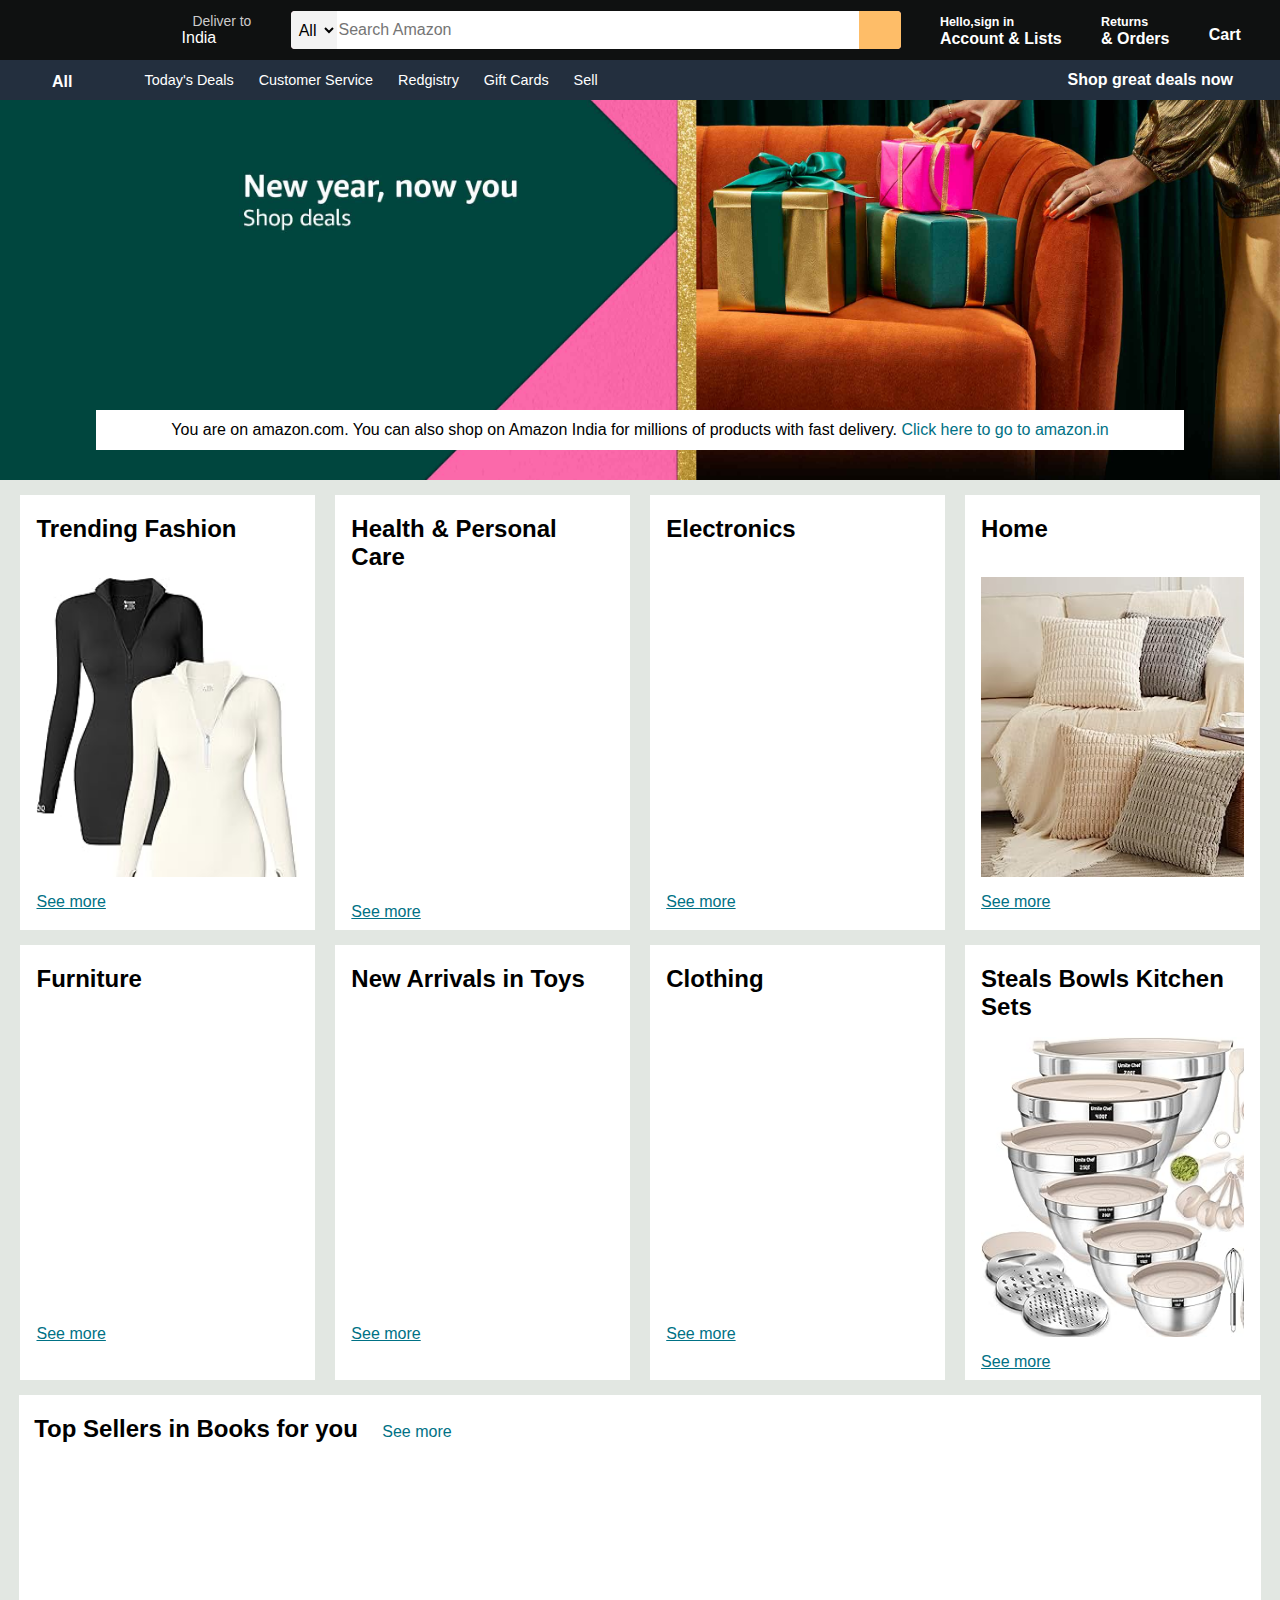
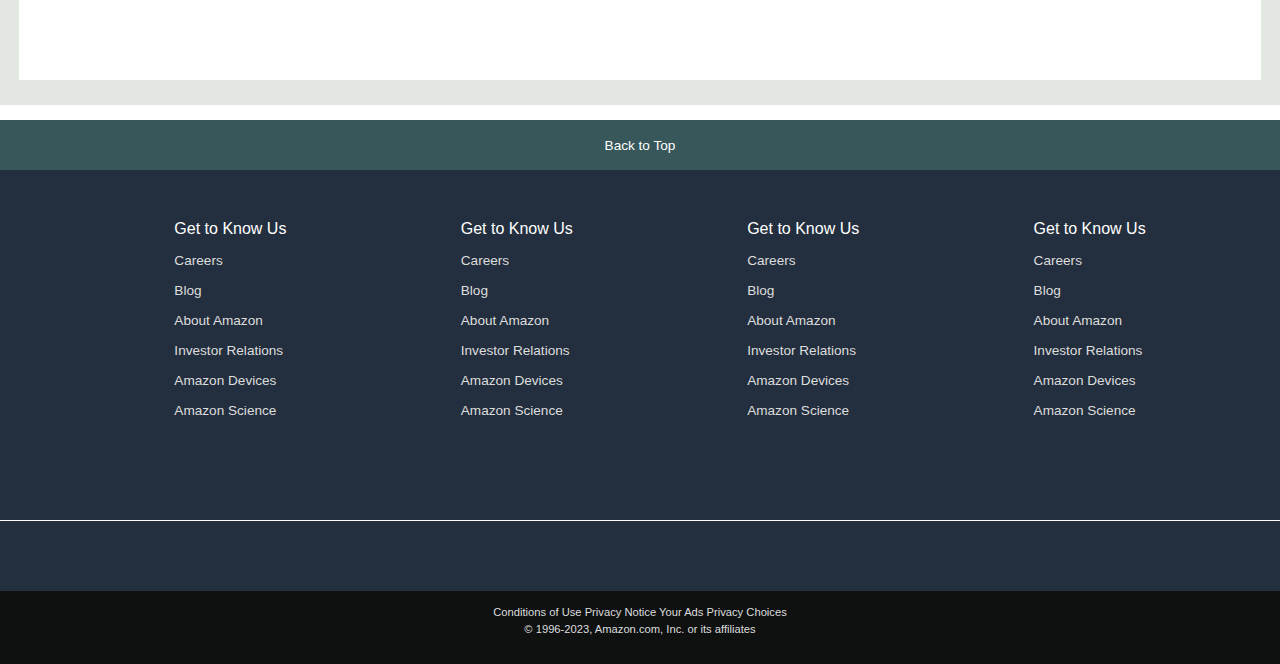
<file: connector/amazon1/index.html>
<!DOCTYPE html>
<html lang="en">
<head>
    <meta charset="UTF-8">
    <meta http-equiv="X-UA-Compatible" content="IE=edge">
    <meta name="viewport" content="width=device-width, initial-scale=1.0">
    <title>Amazon</title>
    <link rel="stylesheet" href="https://cdnjs.cloudflare.com/ajax/libs/font-awesome/6.4.0/css/all.min.css" integrity="sha512-iecdLmaskl7CVkqkXNQ/ZH/XLlvWZOJyj7Yy7tcenmpD1ypASozpmT/E0iPtmFIB46ZmdtAc9eNBvH0H/ZpiBw==" crossorigin="anonymous" referrerpolicy="no-referrer" />
    <link rel="stylesheet" href="style.css">
</head>
<body>
    <header>


        <!-- Panel 1-->
        <!-- Box 1-->
        <div class="navbar">
            <div class="nav-logo border">
                <div class="logo"></div>
            </div>

            <!-- Box 2-->
            <div class="nav-address border">
                <p class="add-first"> Deliver to</p>
                <div class="add-icon">
                    <i class="fa-solid fa-location-dot"></i>  
                    <p class="add-second">India</p>
                </div>
            </div>


            <!-- Box 3-->

            <div class="nav-search">

                <select class="search-select">
                    <option value="">All</option>
                </select>

                <input class="search-input" type="text" placeholder="Search Amazon">

                <div class="search-icon">
                    <i class="fa-solid fa-magnifying-glass"></i>  
                </div>
            </div>
        

            <!-- Box 4-->

            <div class="nav-sign-in border">

                <p><span class="hello">Hello,sign in</span></p>
                <p class="list">Account & Lists</p>

            </div>


            <!-- Box 5-->
            <div class="nav-return border">

                <p><span class="hello">Returns</span></p>
                <p class="list">& Orders</p>

            </div>

            <!-- Box 6 -->

            <div class="cart border">
                <i class="fa-solid fa-cart-shopping"></i>
                 Cart
            </div>
        </div>


        <!-- Panel 2-->

        <!-- Box 1-->
        <div class="panel-2">

            <div class="All border" >
                <i class="fa-solid fa-bars"></i> 
                All
            </div>

            <!-- Box 2-->

            <div class="panel-ops">
                <p class=" p2 border"> Today's Deals</p>
                <p class=" p2 border"> Customer Service</p>
                <p class=" p2 border"> Redgistry</p>
                <p class=" p2 border">Gift Cards </p>
                <p class=" p2 border"> Sell</p>
            </div>

            <div class="deals">
            <p> Shop great deals now</p>
            </div>
        </div>
    </header>

    <!-- Hero Section-->

    <div class="hero-sec">

        <div class="hero-msg">
            <p>You are on amazon.com. You can also shop on Amazon India for millions of products with fast delivery. <a> Click here to go to amazon.in</a></p>
        </div>
    </div>


    <!-- Shop Section-->


    <div class="shop-section">

        <div class="box1 box">
            <div class="box-content">
                 <h2>Trending Fashion </h2><br>
                 <div class="bg_img" style= "background-image: url('./photo10.jpg');"></div>
                <!-- <a> See more</a> -->
                <a href="https://www.amazon.in/b/?_encoding=UTF8&node=29889091031&pd_rd_w=ZgBcB&content-id=amzn1.sym.e3a647f5-b7a4-4981-8459-2d22e4101d90&pf_rd_p=e3a647f5-b7a4-4981-8459-2d22e4101d90&pf_rd_r=C0J0PV6NDD87CX2HNQA5&pd_rd_wg=4PmRO&pd_rd_r=dd21a70e-ad2e-4961-8d2a-f3a95e1021ea&ref_=pd_hp_d_atf_unk" target="_blank">See more</a>
                
            </div> 
        </div>
        
        
         <div class="box2 box">
             <div class="box-content">
                <h2>Health & Personal Care</h2>
                <div class="bg_img" style= "background-image: url('https://i.postimg.cc/3Jvw8RQz/box2-image.jpg');"></div>
                <a href="https://www.amazon.in/s?k=Health+%26+Personal+Care&ref=nb_sb_noss"> See more</a>
             </div>
        </div>
        
        
        <div class="box3 box">
            <div class="box-content">
                <h2>Electronics</h2><br>
                <div class="bg_img" style= "background-image: url('https://i.postimg.cc/3wRNHZ8F/box4-image.jpg');"></div>
               <a href="https://www.amazon.in/l/976419031/?_encoding=UTF8&pd_rd_w=c8sDd&content-id=amzn1.sym.b9abe3ff-f9ed-462c-b066-d83b0f994bd1&pf_rd_p=b9abe3ff-f9ed-462c-b066-d83b0f994bd1&pf_rd_r=QMVVE2QF4XTNEP630V1M&pd_rd_wg=1qsuJ&pd_rd_r=5dd79c9c-31ab-4762-84eb-db5400c78559&ref_=pd_hp_d_atf_unk"> See more</a>
           </div> 
        </div>
        
        
        <div class="box4 box">
            <div class="box-content">
                <h2>Home </h2><br>
                <div class="bg_img" style= "background-image: url('./photo11.jpg');"></div>
               <a href="https://www.amazon.in/l/976442031/?_encoding=UTF8&pd_rd_w=k8Q5G&content-id=amzn1.sym.f5462c01-529a-4d93-a53e-8e05ae88b43e&pf_rd_p=f5462c01-529a-4d93-a53e-8e05ae88b43e&pf_rd_r=QMVVE2QF4XTNEP630V1M&pd_rd_wg=1qsuJ&pd_rd_r=5dd79c9c-31ab-4762-84eb-db5400c78559&ref_=pd_hp_d_atf_unk&discounts-widget=%2522%257B%255C%2522state%255C%2522%253A%257B%255C%2522refinementFilters%255C%2522%253A%257B%257D%257D%252C%255C%2522version%255C%2522%253A1%257D%2522"> See more</a>
           </div> 
        </div>

        <div class="box5 box">
            <div class="box-content">
                <h2>Furniture </h2>
                <div class="bg_img" style= "background-image: url('https://i.postimg.cc/nz31h2BV/box3-image.jpg');"></div>
               <a href="https://www.amazon.com/s?k=home&_encoding=UTF8&content-id=amzn1.sym.83009b1f-702c-4be7-814b-0240b8f687d2&pd_rd_r=c40f4708-1ab0-45df-b558-da1830171a60&pd_rd_w=JGmfG&pd_rd_wg=8PXin&pf_rd_p=83009b1f-702c-4be7-814b-0240b8f687d2&pf_rd_r=ZABBCH0FKR5EHNNHHRJJ&ref=pd_hp_d_atf_unk"> See more</a>
           </div> 
        </div>

        <div class="box6 box">
            <div class="box-content">
                <h2>New Arrivals in Toys </h2>
                <div class="bg_img" style= "background-image: url('https://i.postimg.cc/m2gg9wMf/box7-image.jpg');"></div>
               <a href="https://www.amazon.com/s?k=toys&_encoding=UTF8&content-id=amzn1.sym.db4c8a8b-ebce-43d6-afeb-c39934278ec6&pd_rd_r=0951a361-6f0d-4f75-bf34-d94dbb19f368&pd_rd_w=KGCDQ&pd_rd_wg=imR5y&pf_rd_p=db4c8a8b-ebce-43d6-afeb-c39934278ec6&pf_rd_r=ZABBCH0FKR5EHNNHHRJJ&ref=pd_hp_d_btf_unk"> See more</a>
           </div> 
        </div>

        <div class="box7 box">
            <div class="box-content">
                <h2>Clothing</h2>
                <div class="bg_img" style= "background-image: url('https://i.postimg.cc/05WqTq6F/box1-image.jpg');"></div>
               <a href="https://www.amazon.com/s?k=apparel&_encoding=UTF8&content-id=amzn1.sym.4f5febc6-20d8-4d1d-b839-2647181df110&pd_rd_r=0951a361-6f0d-4f75-bf34-d94dbb19f368&pd_rd_w=kBhlQ&pd_rd_wg=imR5y&pf_rd_p=4f5febc6-20d8-4d1d-b839-2647181df110&pf_rd_r=ZABBCH0FKR5EHNNHHRJJ&ref=pd_hp_d_btf_unk"> See more</a>
           </div> 
        </div>

        <div class="box8 box">
            <div class="box-content">
                <h2>Steals Bowls Kitchen Sets</h2>
                <div class="bg_img" style= "background-image: url('./photo14.jpg');"></div>
               <a href="https://www.amazon.in/l/15390370031/?_encoding=UTF8&pd_rd_w=lQXCb&content-id=amzn1.sym.941a7817-bcc4-4002-a908-145ad4bdb159&pf_rd_p=941a7817-bcc4-4002-a908-145ad4bdb159&pf_rd_r=QMVVE2QF4XTNEP630V1M&pd_rd_wg=1qsuJ&pd_rd_r=5dd79c9c-31ab-4762-84eb-db5400c78559&ref_=pd_hp_d_atf_unk"> See more</a>
           </div> 
        </div>

        
        <div class="box9_Long">
            <h2>Top Sellers in Books for you</h2>
            <a> See more</a>

            <div class="books">

            <div class="img1 img_book" style="background-image: url('https://i.postimg.cc/rm5NSTBm/Book-1.jpg');"></div>
            <div class="img2 img_book " style="background-image: url('https://i.postimg.cc/j2ZNXSZs/Book-2.jpg');"></div>
            <div class="img3 img_book" style="background-image: url('https://i.postimg.cc/76by6Bdm/Book-3.jpg');"></div>
            <div class="img4 img_book" style="background-image: url('https://i.postimg.cc/YqQjM91j/Book-4.jpg');"></div>
            <div class="img5 img_book" style="background-image: url('https://i.postimg.cc/Qd08dWVN/Book-6.jpg');"></div>
            <div class="img6 img_book" style="background-image: url('https://i.postimg.cc/15MhG1SJ/Book-5.jpg');"></div>
            
           </div>
         </div>

    </div> 

            <!--Footer Section -->

            <!--Panel 1-->
            
            <footer>

                <div class="foot-panel1">
                    Back to Top
                </div>

            <!--Panel 2-->

            <div class="foot-panel2">

                <ul>
                <p>Get to Know Us</p>
                
                <a>Careers</a>
                <a>Blog</a>
                <a>About Amazon</a>
                <a>Investor Relations</a>
                <a>Amazon Devices</a>
                <a>Amazon Science</a>
                </ul>

                <ul>
                    <p>Get to Know Us</p>
                    
                    <a>Careers</a>
                    <a>Blog</a>
                    <a>About Amazon</a>
                    <a>Investor Relations</a>
                    <a>Amazon Devices</a>
                    <a>Amazon Science</a>
                </ul>

                <ul>
                     <p>Get to Know Us</p>
                    
                    <a>Careers</a>
                    <a>Blog</a>
                    <a>About Amazon</a>
                    <a>Investor Relations</a>
                    <a>Amazon Devices</a>
                    <a>Amazon Science</a>
                    </ul>

                <ul>
                    <p>Get to Know Us</p>
                            
                     <a>Careers</a>
                     <a>Blog</a>
                     <a>About Amazon</a>
                     <a>Investor Relations</a>
                     <a>Amazon Devices</a>
                     <a>Amazon Science</a>
              </ul>
            </div>


            <!--Panel 3-->

            <div class="foot-panel3">

                <div class="logo">

                </div>

            </div>

            <!--Panel 4-->

            <div class="foot-panel4">

                <div class="pages">
                    <a> Conditions of Use</a>
                    <a> Privacy Notice</a>
                    <a>Your Ads Privacy Choices</a>
                </div>
               
                <div class="copyright">
                    © 1996-2023, Amazon.com, Inc. or its affiliates 
                </div>

            </div>
</footer>
            

</body>
</html>
</file>
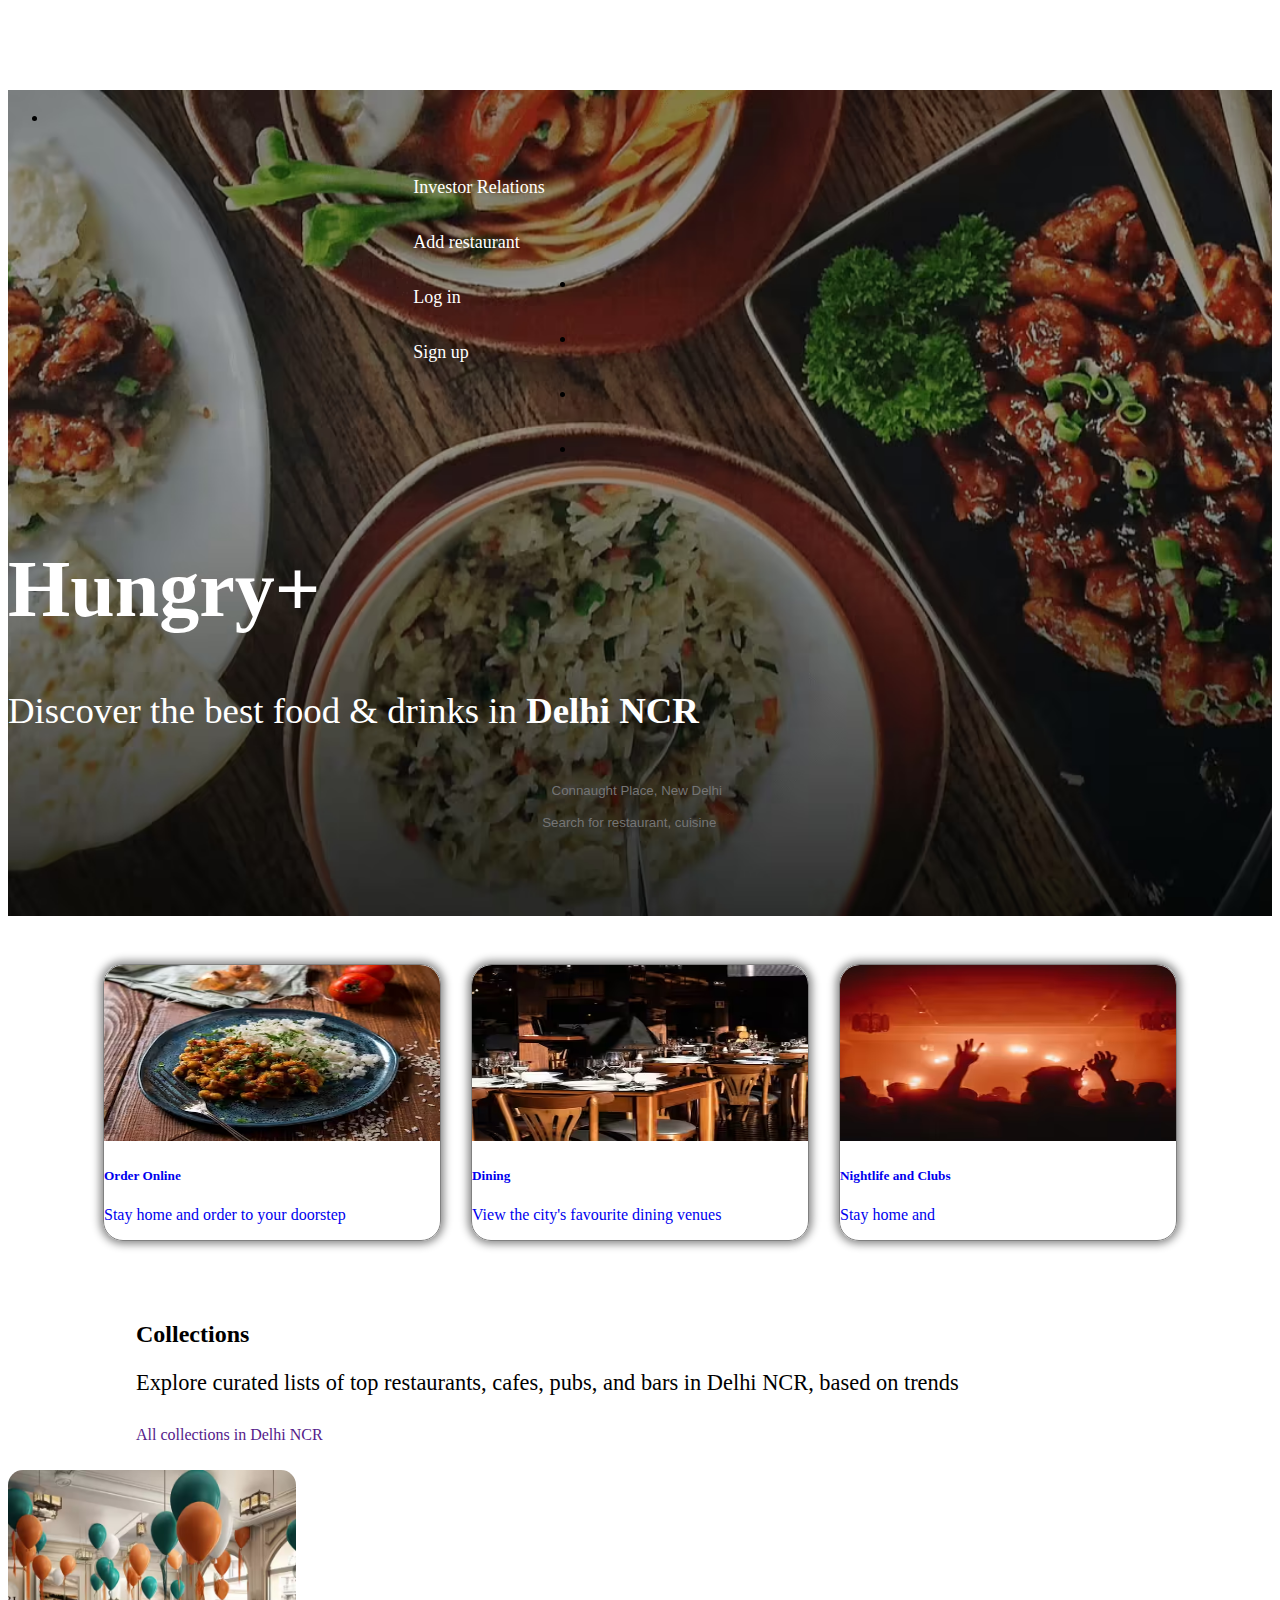
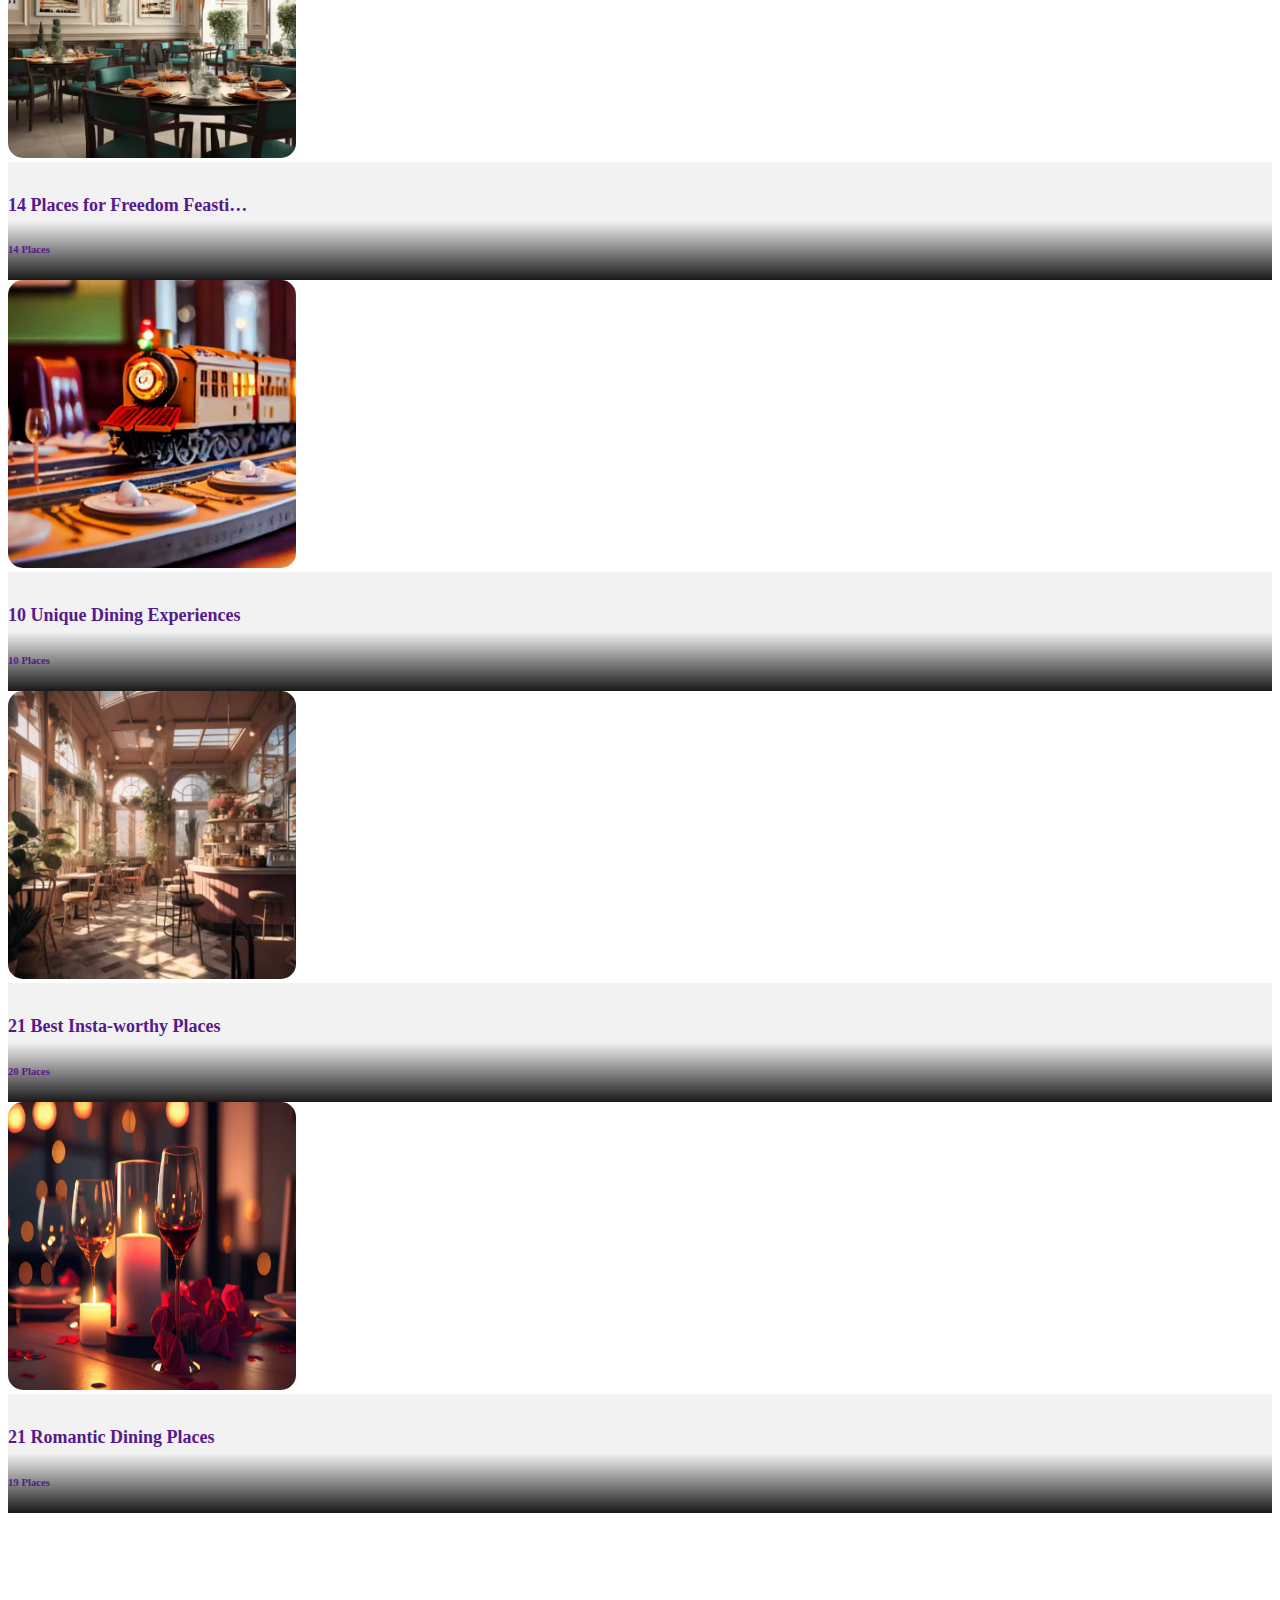
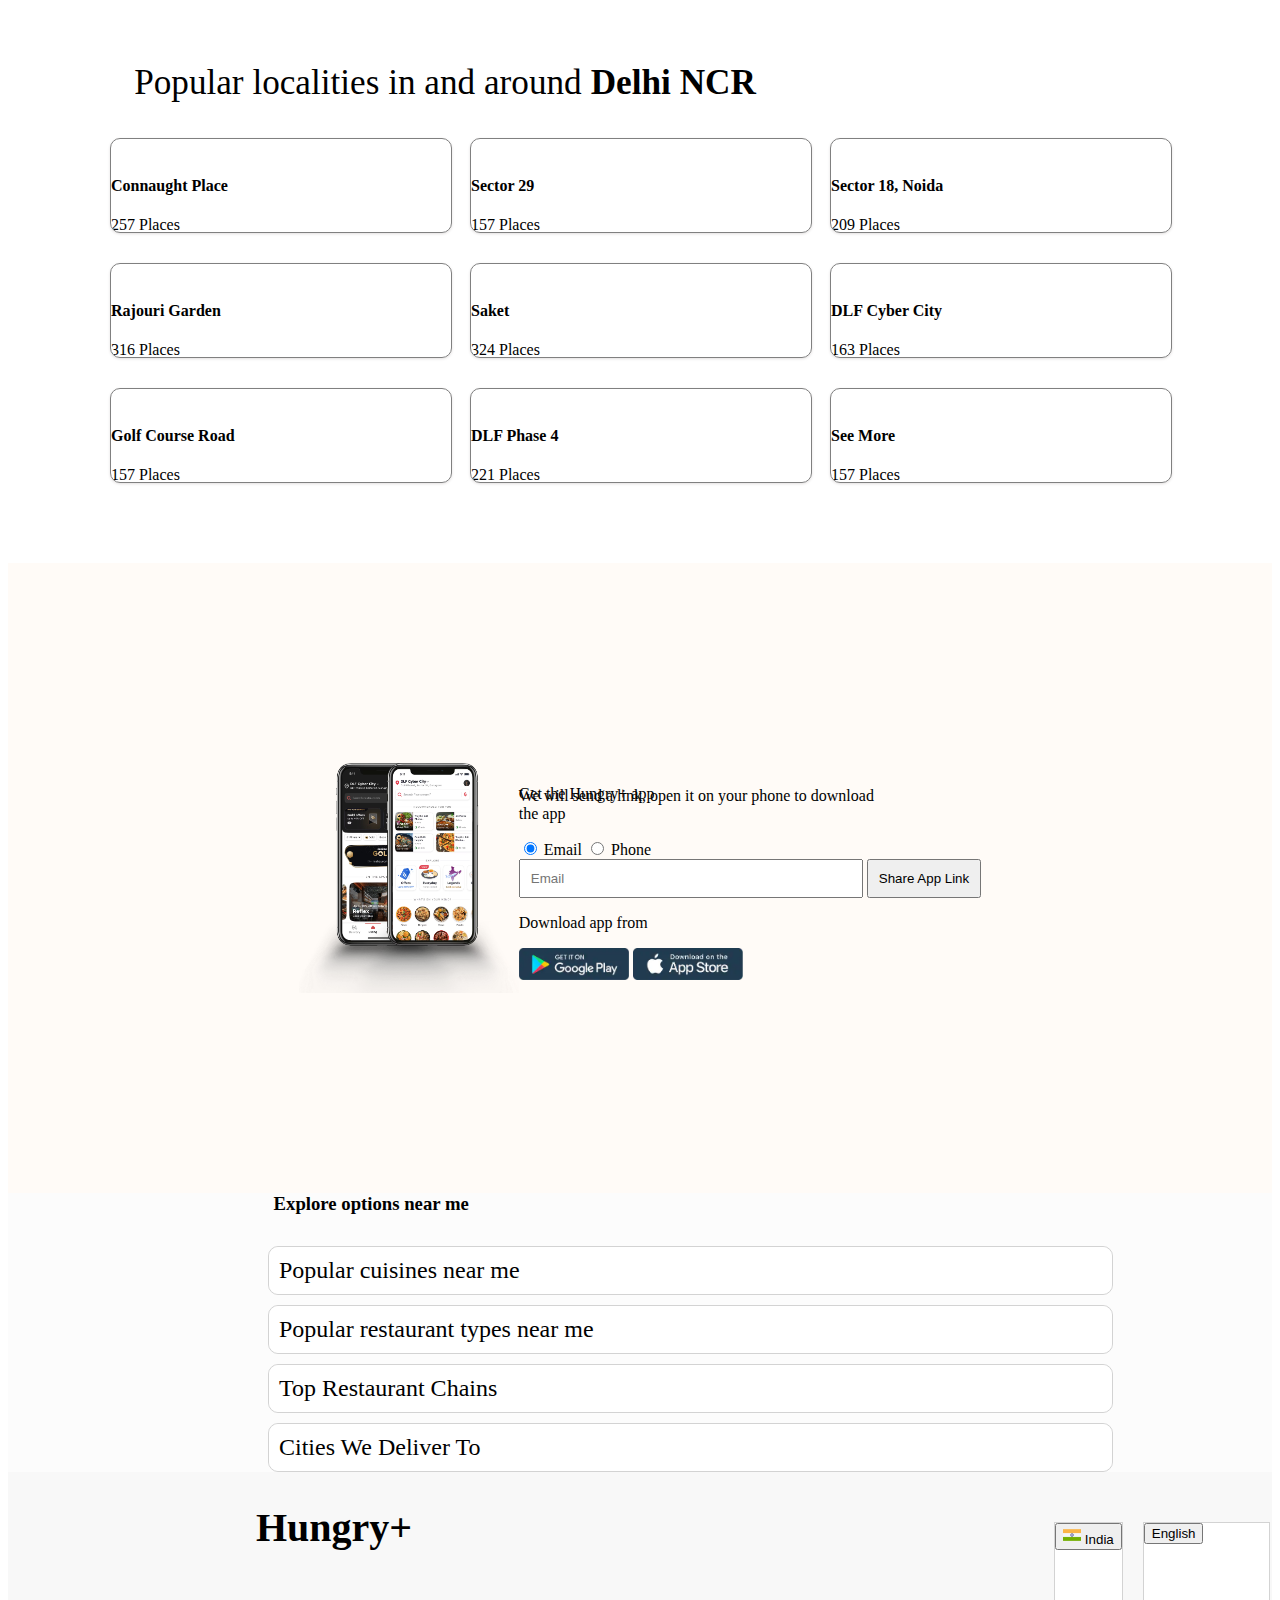
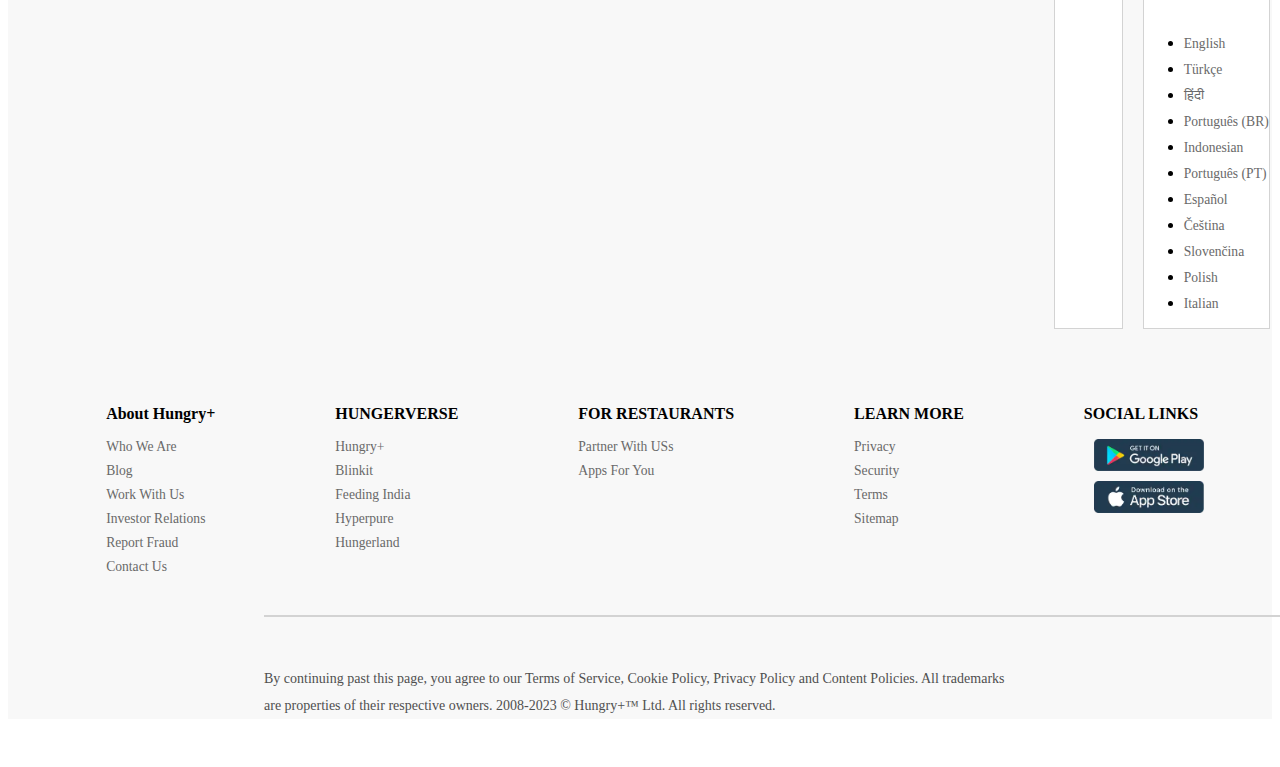
<file: connector/zomato2/index.html>
<!DOCTYPE html>
<html lang="en">

<head>
  <meta charset="UTF-8" />
  <meta name="viewport" content="width=device-width, initial-scale=1.0" />

  <link href="https://cdn.jsdelivr.net/npm/bootstrap@5.3.1/dist/css/bootstrap.min.css" rel="stylesheet"
    integrity="sha384-4bw+/aepP/YC94hEpVNVgiZdgIC5+VKNBQNGCHeKRQN+PtmoHDEXuppvnDJzQIu9" crossorigin="anonymous" />

  <link rel="stylesheet" href="https://cdnjs.cloudflare.com/ajax/libs/font-awesome/6.4.2/css/all.min.css"
    integrity="sha512-z3gLpd7yknf1YoNbCzqRKc4qyor8gaKU1qmn+CShxbuBusANI9QpRohGBreCFkKxLhei6S9CQXFEbbKuqLg0DA=="
    crossorigin="anonymous" referrerpolicy="no-referrer" />

  <link rel="stylesheet" href="./css/style.css" />
  <title>HUNGRY-pluse</title>
</head>
<!-- header  -->

<body>
  <div class="top">
    <nav class="navbar">
      <div class="navbar-left d-flex justify-content-center">
        <ul class="nav">
          <li class="nav-item">
            <a href="#" class="nav-link active navbar-app">
              <img src="./assets/smartphone.png" class="me-1 get-app" />Get
              the App</a>
          </li>
        </ul>
      </div>
      <div class="container d-flex justify-content-end me-5" id="root">
        <ul class="nav">
          <li class="nav-item">
            <a class="nav-link" href="#">Investor Relations</a>
          </li>
          <li class="nav-item">
            <a class="nav-link" href="#">Add restaurant</a>
          </li>
          <li class="nav-item">
            <a class="nav-link" href="./login/login.html">Log in</a>
          </li>
          <li class="nav-item">
            <a class="nav-link" href="./registration/registration.html">Sign up</a>
          </li>
        </ul>
      </div>
    </nav>
    <div class="text-center">
      <div class="top-center">
        <h1 class="fw-bold">Hungry+</h1>
      </div>
      <div class="top-center-slogon">
        <p>Discover the best food & drinks in <strong>Delhi NCR</strong></p>
      </div>
    </div>
    <div class="container">
      <div class="input-group fs-3 d-flex justify-content-center ">
        <i class="fa fa-solid fa-location-dot"></i>
        <input type="text" class="form-control px-5 bg-white" placeholder="Connaught Place, New Delhi" id="location" />

        <i class="fa fa-caret-down"></i>

        <i class="fa fa-solid fa-magnifying-glass"></i>
        <!-- <img src="./assets/magnifying-glass-icon-26762.png" class="fa" height="60"> -->
        <input type="text" class="form-control bg-white" &#f124 placeholder=" Search for restaurant, cuisine or a dish"
          id="search" />
      </div>
    </div>
  </div>
  <div id="app"></div>
  <!-- main section  -->

  <div class="card-group">
    <div class="cards">
      <a href="./online-order/online-order.html" class="text-dark">
        <img src="./assets/order online.avif" class="card-img-top" alt="Order online" />
        <div class="card-body p-3">
          <h5 class="card-title ms-4 p">Order Online</h5>
          <p class="card-text ms-4">Stay home and order to your doorstep</p>
        </div>
      </a>
    </div>
    <div class="cards">
      <a href="./dining/dining.html" class="text-dark">
        <img src="./assets/dining.avif" class="card-img-top" alt="Order online" />
        <div class="card-body p-3">
          <h5 class="card-title ms-4">Dining</h5>
          <p class="card-text ms-4">
            View the city's favourite dining venues
          </p>
        </div>
      </a>
    </div>
    <div class="cards">
      <a href="./dining/dining.html" class="text-dark">
        <img src="./assets/nightlife and clubs.avif" class="card-img-top" alt="Order online" />
        <div class="card-body p-3">
          <h5 class="card-title ms-4">Nightlife and Clubs</h5>
          <p class="card-text ms-4">Stay home and</p>
        </div>
      </a>
    </div>
  </div>
  <!-- collection section -->

  <div class="collection">
    <h2 class="d-flex">Collections</h2>
    <div class="d-flex justify-content-between align-items-center">
      <p class="para text-muted">
        Explore curated lists of top restaurants, cafes, pubs, and bars in
        Delhi NCR, based on trends
      </p>
      <a href="" class="text-danger d-flex align-items-center">All collections in Delhi NCR
        <i class="fa-solid fa-caret-right"></i>
      </a>
    </div>
  </div>
  <div class="collection-cards d-flex justify-content-center">
    <div class="card">
      <a href="">
        <img src="./assets/places.avif" alt="" />
        <div class="card-img-overlay">
          <div class="position-absolute bottom-0 bottom-section">
            <p class="text-white collection-para">
              14 Places for Freedom Feastival
            </p>

            <div class="places-care text-white">
              <h6>14 Places</h6>
              <i class="fa-solid fa-caret-right"></i>
            </div>
          </div>
        </div>
      </a>
    </div>
    <div class="card">
      <a href="">
        <img src="./assets/unique-dining.avif" alt="" />
        <div class="card-img-overlay">
          <div class="position-absolute bottom-0 bottom-section">
            <p class="text-white collection-para">
              10 Unique Dining Experiences
            </p>

            <div class="places-care text-white">
              <h6>10 Places</h6>
              <i class="fa-solid fa-caret-right"></i>
            </div>
          </div>
        </div>
      </a>
    </div>
    <div class="card">
      <a href="">
        <img src="./assets/insta worthy.avif" alt="" />
        <div class="card-img-overlay">
          <div class="position-absolute bottom-0 bottom-section">
            <p class="text-white collection-para">
              21 Best Insta-worthy Places
            </p>

            <div class="places-care text-white">
              <h6>20 Places</h6>
              <i class="fa-solid fa-caret-right"></i>
            </div>
          </div>
        </div>
      </a>
    </div>
    <div class="card">
      <a href="">
        <img src="./assets/romantic-dining.avif" alt="" style="height: 288px" />
        <div class="card-img-overlay">
          <div class="position-absolute bottom-0 bottom-section">
            <div>
              <p class="text-white collection-para">
                21 Romantic Dining Places
              </p>

              <div class="places-care text-white">
                <h6>19 Places</h6>
                <i class="fa-solid fa-caret-right"></i>
              </div>
            </div>
          </div>
        </div>
      </a>
    </div>
  </div>

  <!-- location around ncr -->

  <div class="location">
    <p class="location-para">
      Popular localities in and around <strong>Delhi NCR</strong>
    </p>

    <div class="row localities">
      <div class="col-4 location-places">
        <h4>Connaught Place</h4>
        <span class="">
          <i class="fa fa-angle-right"></i>
        </span>
        <div>
          <p class="places">257 Places</p>
        </div>
      </div>
      <div class="col-4 location-places">
        <h4>Sector 29</h4>
        <span>
          <i class="fa fa-angle-right"></i>
        </span>
        <div>
          <p class="places">157 Places</p>
        </div>
      </div>
      <div class="col-4 location-places">
        <h4>Sector 18, Noida</h4>
        <span>
          <i class="fa fa-angle-right"></i>
        </span>
        <div>
          <p class="places">209 Places</p>
        </div>
      </div>
      <div class="col-4 location-places">
        <h4>Rajouri Garden</h4>
        <span>
          <i class="fa fa-angle-right"></i>
        </span>
        <div>
          <p class="places">316 Places</p>
        </div>
      </div>
      <div class="col-4 location-places">
        <h4>Saket</h4>
        <span>
          <i class="fa fa-angle-right"></i>
        </span>
        <div>
          <p class="places">324 Places</p>
        </div>
      </div>
      <div class="col-4 location-places">
        <h4>DLF Cyber City</h4>
        <span>
          <i class="fa fa-angle-right"></i>
        </span>
        <div>
          <p class="places">163 Places</p>
        </div>
      </div>
      <div class="col-4 location-places">
        <h4>Golf Course Road</h4>
        <span>
          <i class="fa fa-angle-right"></i>
        </span>
        <div>
          <p class="places">157 Places</p>
        </div>
      </div>
      <div class="col-4 location-places">
        <h4>DLF Phase 4</h4>
        <span>
          <i class="fa fa-angle-right"></i>
        </span>
        <div>
          <p class="places">221 Places</p>
        </div>
      </div>
      <div class="col-4 location-places">
        <h4>See More</h4>
        <span>
          <i class="fa fa-angle-down"></i>
        </span>
        <div>
          <p class="places">157 Places</p>
        </div>
      </div>
    </div>
  </div>
  <!-- app section -->

  <section class="app-section">
    <div class="right-app-section">
      <img src="./assets/app.avif" alt="" />
    </div>
    <div class="left-app-section responsive">
      <div class="form-check">
        <h4 class="fs-1 app-section-heading">Get the Hungry+ app</h4>
        <p class="text-muted my-5">
          We will send a link, open it on your phone to download <br />the app
        </p>
        <div class="left-app-section-form mb-3 fs-5">
          <input type="radio" name="email" id="" checked="checked" />
          <label for="" class="form-check-label">Email</label>
          <input type="radio" name="email" id="" />
          <label for="" class="form-check-label">Phone</label>
        </div>
        <div class="left-section-input d-flex">
          <input type="email" name="Email" id="" placeholder="Email" class="form-control pb-3" />
          <button class="inputBtn mx-2 btn btn-danger">Share App Link</button>
        </div>
        <div class="left-input-bottom mt-3">
          <p class="text-muted">Download app from</p>
          <a href="">
            <img src="./assets/play-store.webp" alt="" />
          </a>
          <a href="">
            <img src="./assets/ios-store.webp" alt="" />
          </a>
        </div>
      </div>
    </div>
  </section>

  <!--dropdown-section  -->
  <div class="dropdown">
    <div class="accordion">
      <h3 class="dropdown-heading">Explore options near me</h3>
      <div class="contentBox">
        <div class="label">Popular cuisines near me</div>
        <div class="content">
          <a href="#"> Bakery food near me </a>
          <i class="fa-solid fa-circle"></i>
          <a href="#"> Beverages food near me </a>
          <i class="fa-solid fa-circle"></i>
          <a href="#"> Biryani food near me </a>
          <i class="fa-solid fa-circle"></i>
          <a href="#"> Burger food near me </a>
          <i class="fa-solid fa-circle"></i>
          <a href="#"> Chinese food near me </a>
          <i class="fa-solid fa-circle"></i>
          <a href="#"> Continental food near me </a>
          <i class="fa-solid fa-circle"></i>
          <a href="#"> Desserts food near me </a>
          <i class="fa-solid fa-circle"></i>
          <a href="#"> Italian food near me </a>
          <i class="fa-solid fa-circle"></i>
          <a href="#"> Kebab food near me </a>
          <i class="fa-solid fa-circle"></i>
          <a href="#"> Mithai food near me </a>
          <i class="fa-solid fa-circle"></i>
          <a href="#"> Momos food near me </a>
          <i class="fa-solid fa-circle"></i>
          <a href="#"> Mughlai food near me </a>
          <i class="fa-solid fa-circle"></i>
          <a href="#"> North Indian food near me </a>
          <i class="fa-solid fa-circle"></i>
          <a href="#"> Pasta food near me </a>
          <i class="fa-solid fa-circle"></i>
          <a href="#"> Pizza food near me </a>
          <i class="fa-solid fa-circle"></i>
          <a href="#"> Rolls food near me </a>
          <i class="fa-solid fa-circle"></i>
          <a href="#"> Sandwich food near me </a>
          <i class="fa-solid fa-circle"></i>
          <a href="#"> Shake food near me </a>
          <i class="fa-solid fa-circle"></i>
          <a href="#"> South Indian food near me </a>
          <i class="fa-solid fa-circle"></i>
          <a href="#"> Street food near me </a>
        </div>
      </div>
      <div class="contentBox">
        <div class="label">Popular restaurant types near me</div>
        <div class="content">
          <a href="#">Bakeries near me </a>
          <i class="fa-solid fa-circle"></i>
          <a href="#">Bars near me </a>
          <i class="fa-solid fa-circle"></i>
          <a href="#">Beverage Shops near me </a>
          <i class="fa-solid fa-circle"></i>
          <a href="#">Bhojanalya near me </a>
          <i class="fa-solid fa-circle"></i>
          <a href="#">Cafes near me </a>
          <i class="fa-solid fa-circle"></i>
          <a href="#">Casual Dinig near me </a>
          <i class="fa-solid fa-circle"></i>
          <a href="#">Clubs near me </a>
          <i class="fa-solid fa-circle"></i>
          <a href="#">Coctail Bars near me </a>
          <i class="fa-solid fa-circle"></i>
          <a href="#">Confectioeries near me </a>
          <i class="fa-solid fa-circle"></i>
          <a href="#">Dessert Parlors near me </a>
          <i class="fa-solid fa-circle"></i>
          <a href="#">Dhabas near me </a>
          <i class="fa-solid fa-circle"></i>
          <a href="#">Fine Dining near me </a>
          <i class="fa-solid fa-circle"></i>
          <a href="#">Food Courts near me </a>
          <i class="fa-solid fa-circle"></i>
          <a href="#">Food Truks near me </a>
          <i class="fa-solid fa-circle"></i>
          <a href="#">Irani cafes near me </a>
          <i class="fa-solid fa-circle"></i>
          <a href="#">Kiosks near me </a>
          <i class="fa-solid fa-circle"></i>
          <a href="#">Lounges near me </a>
          <i class="fa-solid fa-circle"></i>
          <a href="#">Meat Shops near me </a>
          <i class="fa-solid fa-circle"></i>
          <a href="#">Microbreweries near me </a>
          <i class="fa-solid fa-circle"></i>
          <a href="#">Paan Shop near me </a>
          <i class="fa-solid fa-circle"></i>
          <a href="#">Pubs near me </a>
          <i class="fa-solid fa-circle"></i>
          <a href="#">Quick Bites near me </a>
          <i class="fa-solid fa-circle"></i>
          <a href="#">SweeT Shops near me </a>
        </div>
      </div>
      <div class="contentBox">
        <div class="label">Top Restaurant Chains</div>
        <div class="content chains">
          <a href="#"> Bikanervala </a>
          <a href="#"> Biryani Blues </a>
          <a href="#"> BTW </a>
          <a href="#"> Burger King </a>
          <a href="#"> Burger Singh </a>
          <a href="#"> Domino's </a>
          <a href="#"> Dunkin' Donuts </a>
          <a href="#"> Haldiram's </a>
          <a href="#"> KFC </a>
          <a href="#"> Krispy Kreme </a>
          <a href="#"> McDonald's </a>
          <a href="#"> Moti Mahal Delux </a>
          <a href="#"> Om Sweets & Snacks </a>
          <a href="#"> Paradise Biryani </a>
          <a href="#"> Pizza Hut </a>
        </div>
      </div>
      <div class="contentBox">
        <div class="label">Cities We Deliver To</div>
        <div class="content cities">
          <a href="#"> Delhi NCR </a>
          <a href="#"> Kolkata </a>
          <a href="#"> Mumbai </a>
          <a href="#"> Bengaluru </a>
          <a href="#"> Pune </a>
          <a href="#"> Hyderabad </a>
          <a href="#"> Chennai </a>
          <a href="#"> Lucknow </a>
          <a href="#"> Kochi </a>
          <a href="#"> Jaipur </a>
          <a href="#"> Ahmedabad </a>
          <a href="#"> Chandigarh </a>
          <a href="#"> Goa </a>
          <a href="#"> Indore </a>
          <a href="#"> Gangtok </a>
          <a href="#"> Nashik </a>
          <a href="#"> Ooty </a>
          <a href="#"> Shimla </a>
          <a href="#"> Ludhiana </a>
          <a href="#"> Guwahati </a>
          <a href="#"> Amritsar </a>
          <a href="#"> Kanpur </a>
          <a href="#"> Allahabad </a>
          <a href="#"> Aurangabad </a>
          <a href="#"> Bhopa </a>
          <a href="#"> lRanchi </a>
          <a href="#"> Visakhapatnam </a>
          <a href="#"> Bhubaneswar </a>
          <a href="#"> Coimbatore </a>
          <a href="#"> Mangalore </a>
          <a href="#"> Vadodara </a>
          <a href="#"> Nagpur </a>
          <a href="#"> Agra </a>
          <a href="#"> Dehradun </a>
          <a href="#"> Mysore </a>
          <a href="#"> Puducherry </a>
          <a href="#"> Surat </a>
          <a href="#"> Varanasi </a>
          <a href="#"> Patna </a>
          <a href="#"> Udaipur </a>
          <a href="#"> Srinagar </a>
          <a href="#"> Khajuraho </a>
          <a href="#"> Neemrana </a>
          <a href="#"> Cuttack </a>
          <a href="#"> Trivandrum </a>
          <a href="#"> Haridwar </a>
          <a href="#"> Leh </a>
          <a href="#"> Pushkar </a>
          <a href="#"> Rajkot </a>
          <a href="#"> Madurai </a>
          <a href="#"> Kozhikode </a>
          <a href="#"> Alappuzha </a>
          <a href="#"> Thrissur </a>
          <a href="#"> Manipal </a>
          <a href="#"> Vijayawada </a>
          <a href="#"> Jodhpur </a>
          <a href="#"> Kota </a>
          <a href="#"> Ajmer </a>
          <a href="#"> Mussoorie </a>
          <a href="#"> Rishikesh </a>
          <a href="#"> Jalandhar </a>
          <a href="#"> Jammu </a>
          <a href="#"> Manali </a>
          <a href="#"> Dharamshala </a>
          <a href="#"> See more </a>
        </div>
      </div>
    </div>
  </div>

  <!-- bottom-section -->

  <footer>
    <div class="footer-section">
      <h1>Hungry+</h1>
      <div class="btn-group">
        <button class="btn dropdown-toggle" type="button" aria-xpanded="false">
          <img src="./assets/india.png" alt="" width="18rem" />
          India
        </button>
      </div>
      <div class="btn-group">
        <button class="btn dropdown-toggle" type="button" data-bs-toggle="dropdown" aria-xpanded="false">
          <i class="fas fa-globe"></i>
          English
        </button>
        <ul class="dropdown-menu">
          <li><a href="" class="dropdown-item">English</a></li>
          <li><a href="" class="dropdown-item">Türkçe</a></li>
          <li><a href="" class="dropdown-item">हिंदी</a></li>
          <li><a href="" class="dropdown-item">Português (BR)</a></li>
          <li><a href="" class="dropdown-item">Indonesian</a></li>
          <li><a href="" class="dropdown-item">Português (PT)</a></li>
          <li><a href="" class="dropdown-item">Español</a></li>
          <li><a href="" class="dropdown-item">Čeština</a></li>
          <li><a href="" class="dropdown-item">Slovenčina</a></li>
          <li><a href="" class="dropdown-item">Polish</a></li>
          <li><a href="" class="dropdown-item">Italian</a></li>
        </ul>
      </div>
    </div>
    <div class="footer-section-links">
      <ul>
        <p>About Hungry+</p>
        <a href="">Who We Are</a>
        <a href="">Blog</a>
        <a href="">Work With Us</a>
        <a href="">Investor Relations</a>
        <a href="">Report Fraud</a>
        <a href="">Contact Us</a>
      </ul>
      <ul>
        <p>HUNGERVERSE</p>
        <a href="">Hungry+</a>
        <a href="">Blinkit</a>
        <a href="">Feeding India</a>
        <a href="">Hyperpure</a>
        <a href="">Hungerland</a>
      </ul>
      <ul>
        <p>FOR RESTAURANTS</p>
        <a href="">Partner With USs</a>
        <a href="">Apps For You</a>
      </ul>
      <ul>
        <p>LEARN MORE</p>
        <a href="">Privacy</a>
        <a href="">Security</a>
        <a href="">Terms</a>
        <a href="">Sitemap</a>
      </ul>
      <ul>
        <p>SOCIAL LINKS</p>
        <i class="fa-brands fa-square-instagram"></i>
        <i class="fa-brands fa-linkedin"></i>
        <i class="fa-brands fa-twitter"></i>
        <i class="fa-brands fa-youtube"></i>
        <i class="fa-brands fa-facebook"></i>
        <img src="./assets/play-store.webp" alt="" />
        <img src="./assets/ios-store.webp" alt="" />
      </ul>
    </div>
    <div class="hr-line"></div>

    <div class="footer-bottom">
      <p>
        By continuing past this page, you agree to our Terms of Service,
        Cookie Policy, Privacy Policy and Content Policies. All trademarks are
        properties of their respective owners. 2008-2023 © Hungry+™ Ltd. All
        rights reserved.
      </p>
    </div>
  </footer>
  <!-- main js -->

  <script src="./main.js"></script>
  <script src="https://cdn.jsdelivr.net/npm/@popperjs/core@2.11.8/dist/umd/popper.min.js"
    integrity="sha384-I7E8VVD/ismYTF4hNIPjVp/Zjvgyol6VFvRkX/vR+Vc4jQkC+hVqc2pM8ODewa9r"
    crossorigin="anonymous"></script>
  <script src="https://cdn.jsdelivr.net/npm/bootstrap@5.3.1/dist/js/bootstrap.min.js"
    integrity="sha384-Rx+T1VzGupg4BHQYs2gCW9It+akI2MM/mndMCy36UVfodzcJcF0GGLxZIzObiEfa"
    crossorigin="anonymous"></script>
</body>

</html>
</file>
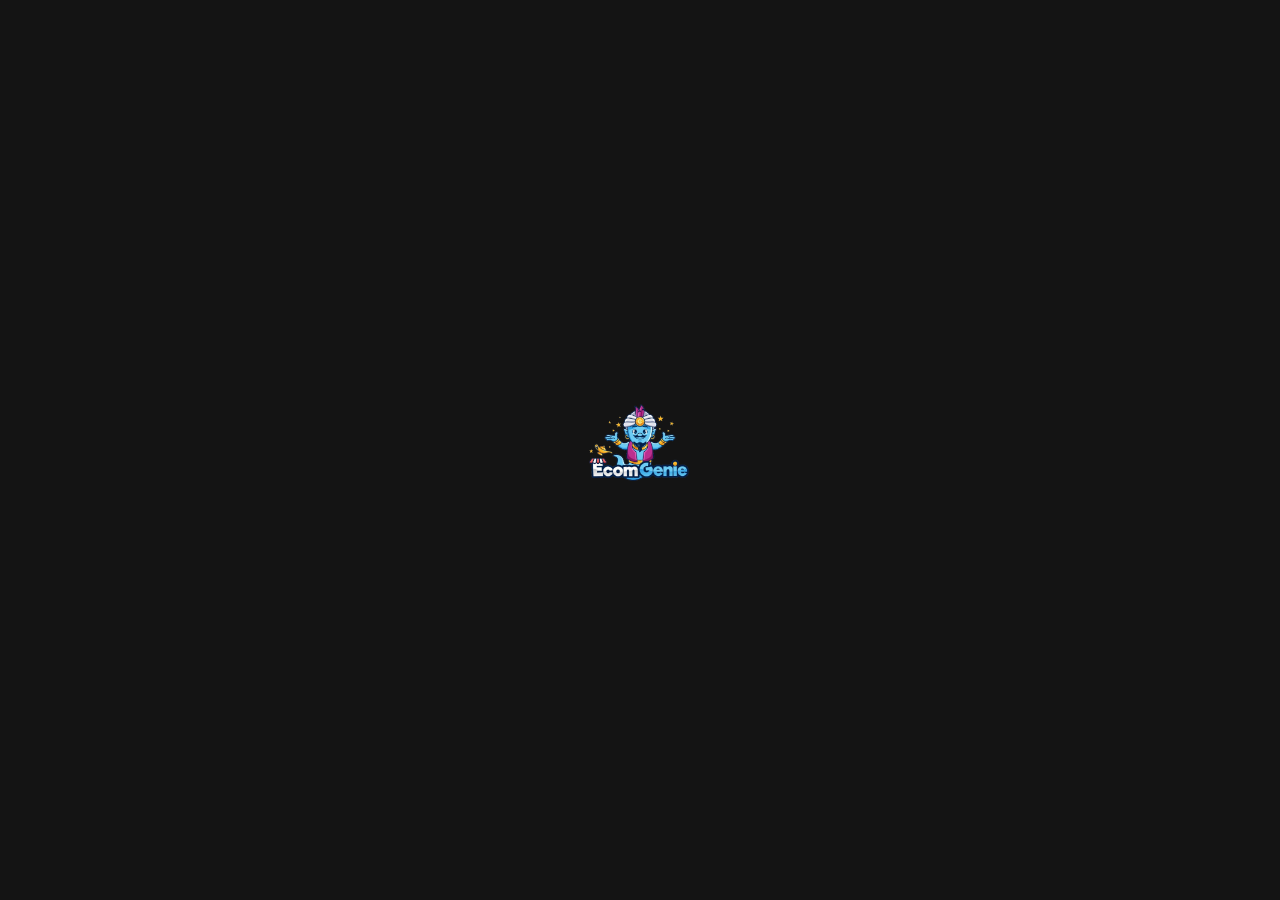
<file: mainindex.html>
<!DOCTYPE html>
<html lang="en">
<head>
    <meta charset="UTF-8">
    <meta name="viewport" content="width=device-width, initial-scale=1.0">
    <title>Netflix Splash Screen</title>
    <link rel="stylesheet" href="styles.css">
</head>
<body>
    <div class="splash-screen">
        <img src="attactmentlogo.png" alt="Netflix Logo" class="logo">
    </div>
    <div class="login-container" id="login-container">
        <div class="login-box">
            <h1>Sign In</h1>
            <form action="/connector/index.html" method="POST" id="loginForm" onsubmit="redirectToAmazonClone(event)">
                <input type="email" placeholder="Email or phone number" required name="email" id="email">
                <input type="password" placeholder="Password" required name="password" id="password">
                <button type="submit">Sign In</button>
                <div class="support">
                    <label><input type="checkbox"> Remember me</label>
                    <a href="#">Need help?</a>
                </div>
            </form>
            <div class="signup">
                <p>New to Genie? <a href="signup.html">Sign up now</a>.</p>
            </div>
            <p id="error-message" style="color: red; display: none;">Invalid email or password. Please try again.</p>
        </div>
    </div>
    <script>

        // Define allowed email and password
        const allowedEmail = "abc@123.com"; // Replace with the allowed email
        const allowedPassword = "123"; // Replace with the allowed password

        function redirectToAmazonClone(event) {
            event.preventDefault(); // Prevent the form from submitting traditionally

            const email = document.getElementById("email").value;
            const password = document.getElementById("password").value;
            const errorMessage = document.getElementById("error-message");

            // Check if email and password match allowed credentials
            if (email === allowedEmail && password === allowedPassword) {
                console.log("Redirecting to Amazon Clone...");

                // Redirect to Amazon clone page
                const redirectUrl = "./connector/index.html";
                window.open(redirectUrl, "_blank");
            } else {
                // Show error message
                errorMessage.style.display = "block";
                console.log("Invalid email or password.");
            }
        }


//         // Update allowed credentials to check local storage
// function redirectToAmazonClone(event) {
//     event.preventDefault(); // Prevent the form from submitting traditionally

//     const email = document.getElementById("email").value;
//     const password = document.getElementById("password").value;
//     const errorMessage = document.getElementById("error-message");

//     // Retrieve stored email and password from local storage
//     const storedEmail = localStorage.getItem("userEmail");
//     const storedPassword = localStorage.getItem("userPassword");

//     // Check if email and password match stored credentials
//     if (email === storedEmail && password === storedPassword) {
//         console.log("Redirecting to Amazon Clone...");

//         // Redirect to Amazon clone page
//         const redirectUrl = "./connector/index.html";
//         window.open(redirectUrl, "_blank");
//     } else {
//         // Show error message
//         errorMessage.style.display = "block";
//         console.log("Invalid email or password.");
//     }
// }


    </script>
    
    <script src="script.js"></script>
</body>
</html>
</file>
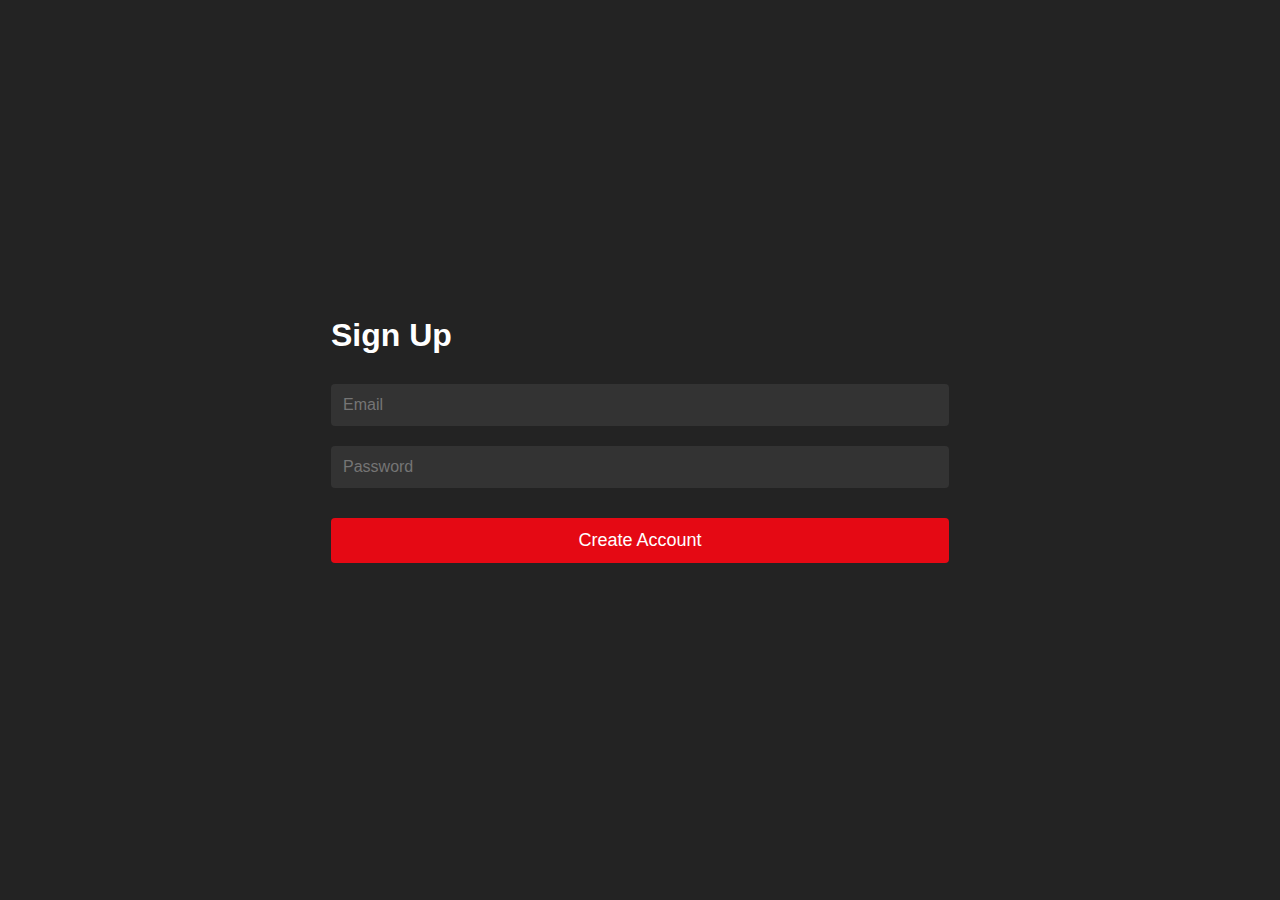
<file: signup.html>
<!DOCTYPE html>
<html lang="en">
<head>
    <meta charset="UTF-8">
    <meta name="viewport" content="width=device-width, initial-scale=1.0">
    <title>Sign Up</title>
    <link rel="stylesheet" href="styles.css">
</head>
<body>
    <div class="signup-container">
        <div class="signup-box">
            <h1>Sign Up</h1>
            <form id="signupForm" onsubmit="registerUser(event)">
                <input type="email" placeholder="Email" required id="signup-email">
                <input type="password" placeholder="Password" required id="signup-password">
                <button type="submit">Create Account</button>
            </form>
            <p id="signup-message" style="color: green; display: none;">Account created successfully! You can now <a href="mainindex.html">log in</a>.</p>
        </div>
    </div>

    <script>
        function registerUser(event) {
            event.preventDefault(); // Prevent traditional form submission

            const email = document.getElementById("signup-email").value;
            const password = document.getElementById("signup-password").value;

            // Save the email and password to local storage
            localStorage.setItem("userEmail", email);
            localStorage.setItem("userPassword", password);

            // Show a success message
            const signupMessage = document.getElementById("signup-message");
            signupMessage.style.display = "block";
            console.log("User registered:", email);
        }
    </script>
</body>
</html>
</file>
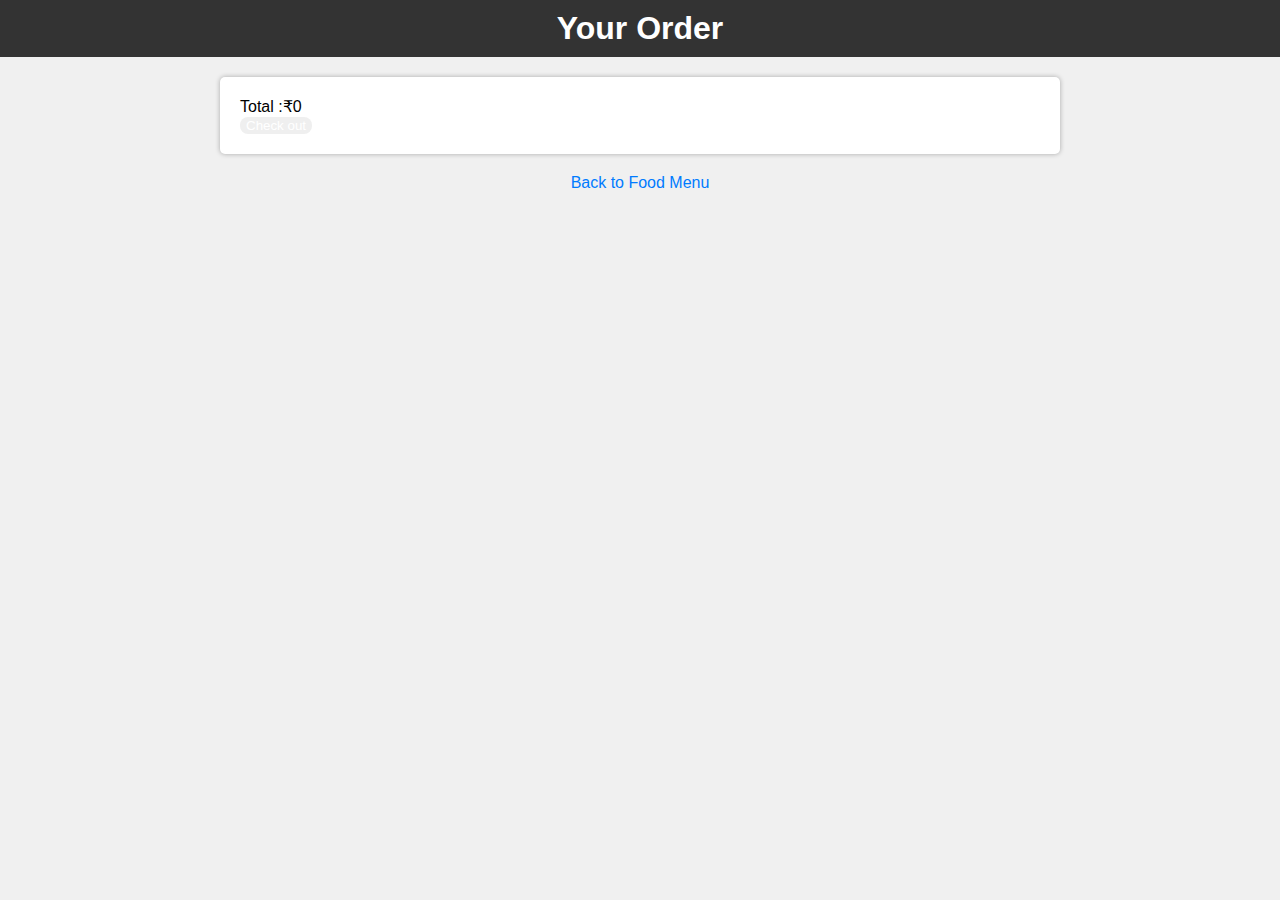
<file: connector/zomato2/cart/cart.html>
<!DOCTYPE html>
<html lang="en">
<head>
    <meta charset="UTF-8">
    <meta name="viewport" content="width=device-width, initial-scale=1.0">
    <link href="https://cdn.jsdelivr.net/npm/bootstrap@5.3.1/dist/css/bootstrap.min.css" rel="stylesheet"
    integrity="sha384-4bw+/aepP/YC94hEpVNVgiZdgIC5+VKNBQNGCHeKRQN+PtmoHDEXuppvnDJzQIu9" crossorigin="anonymous" />

  <link rel="stylesheet" href="https://cdnjs.cloudflare.com/ajax/libs/font-awesome/6.4.2/css/all.min.css"
    integrity="sha512-z3gLpd7yknf1YoNbCzqRKc4qyor8gaKU1qmn+CShxbuBusANI9QpRohGBreCFkKxLhei6S9CQXFEbbKuqLg0DA=="
    crossorigin="anonymous" referrerpolicy="no-referrer" />

    <link rel="stylesheet" href="./css/cart.css">
    <title>cart</title>


</head>
<body>
    <header>
        <h1>Your Order</h1>
    </header>
    <main>
        <div id="cartItems">
            <!-- Cart items will be displayed here -->
        </div>
        <div id="totalPrices">Total: ₹0</div>
        <button id="checkoutBtn" class="checkout-btn m-3 px-5 py-2 btn btn-info" >Check out</button>
        

    </main>
    <footer>
        <a href="../online-order/online-order.html">Back to Food Menu</a>
    </footer>

    <!-- js -->

    <script src="./cart.js"></script>
     <script src="https://cdn.jsdelivr.net/npm/@popperjs/core@2.11.8/dist/umd/popper.min.js"
    integrity="sha384-I7E8VVD/ismYTF4hNIPjVp/Zjvgyol6VFvRkX/vR+Vc4jQkC+hVqc2pM8ODewa9r"
    crossorigin="anonymous"></script>
  <script src="https://cdn.jsdelivr.net/npm/bootstrap@5.3.1/dist/js/bootstrap.min.js"
    integrity="sha384-Rx+T1VzGupg4BHQYs2gCW9It+akI2MM/mndMCy36UVfodzcJcF0GGLxZIzObiEfa"
    crossorigin="anonymous"></script>
</body>
</html>
</file>
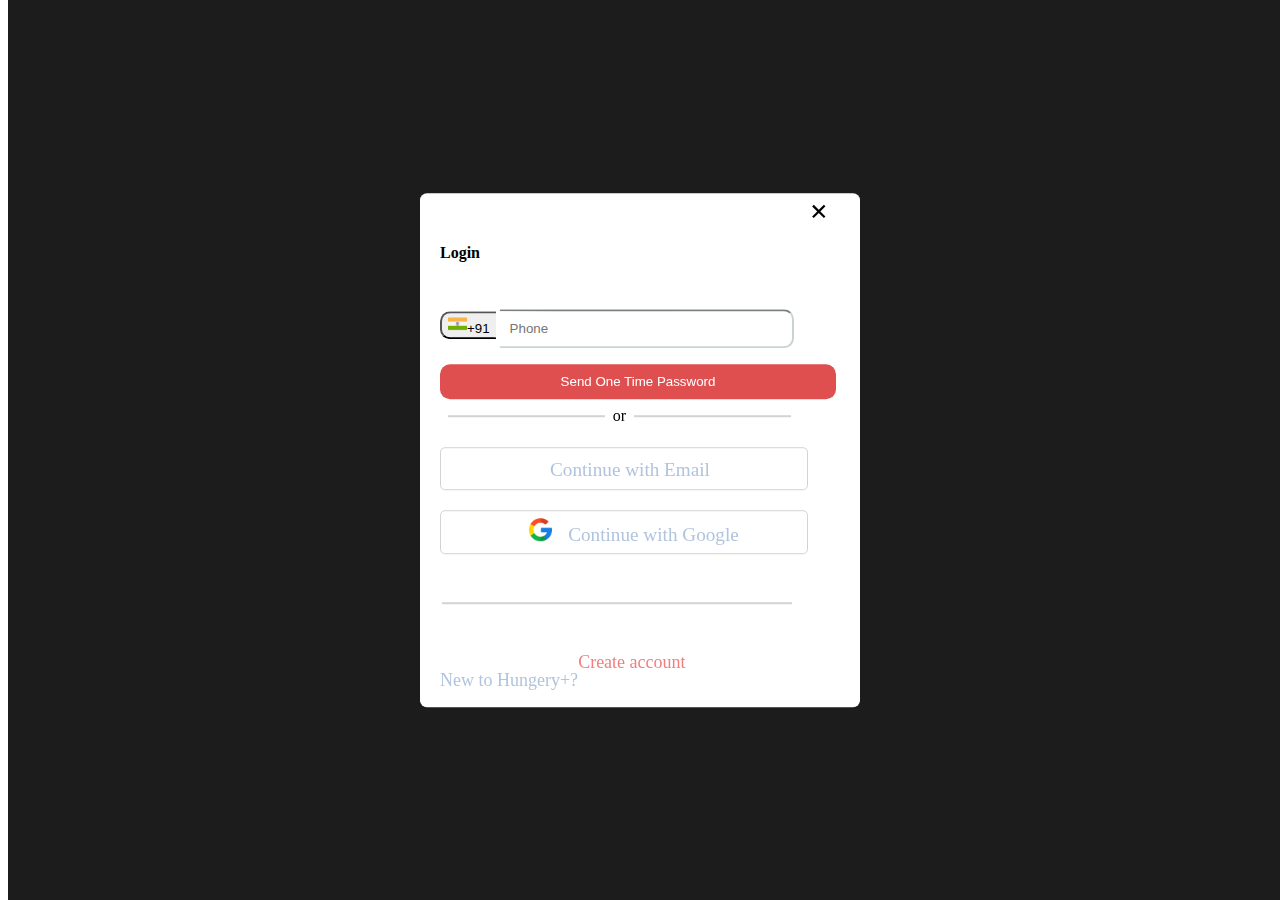
<file: connector/zomato2/login/login.html>
<!DOCTYPE html>
<html lang="en">
<head>
    <meta charset="UTF-8">
    <meta name="viewport" content="width=device-width, initial-scale=1.0">

    <link href="https://cdn.jsdelivr.net/npm/bootstrap@5.3.1/dist/css/bootstrap.min.css" rel="stylesheet"
    integrity="sha384-4bw+/aepP/YC94hEpVNVgiZdgIC5+VKNBQNGCHeKRQN+PtmoHDEXuppvnDJzQIu9" crossorigin="anonymous" />

  <link rel="stylesheet" href="https://cdnjs.cloudflare.com/ajax/libs/font-awesome/6.4.2/css/all.min.css"
    integrity="sha512-z3gLpd7yknf1YoNbCzqRKc4qyor8gaKU1qmn+CShxbuBusANI9QpRohGBreCFkKxLhei6S9CQXFEbbKuqLg0DA=="
    crossorigin="anonymous" referrerpolicy="no-referrer" />

    <link rel="stylesheet" href="./css/login.css">
    <title>login</title>
</head>
<body>
    <div class="overlay"></div>
    <div class="login-form">
        <div class="login-cross">

            <h4>Login</h4>
            <span class="cross">&times</span>
        </div>
        <div class="input-group">
            <button class="btn btn-outline-secondary dropdown-toggle" type="button" data-bs-toggle="dropdown" aria-expanded="false"><span><img src="../assets/india.png" alt="" width="19" ></span>+91</button>
           <input type="tel" name="phone" id="phoneInput" placeholder="Phone" pattern="[0-9]{1}[0-9]{9}" required>
        </div>
        <button class="otp-btn btn " id="sendOtpBtn" >Send One Time Password</button>
        <div class="line">

            <div class="hr-line"></div>
            <span>or</span>
            <div class="hr-line"></div>
        </div>
        <div class="continue">
            <div class="email email-google">
                <i class="fa-solid fa-envelope"></i>
                <span>Continue with Email</span>
            </div>
            <div class="google email-google">
                <img src="../assets/google.png" alt="" width="23">
                <span>Continue with Google</span>

            </div>
          
        </div>

        <div class="hr"></div>
        <div class="login-form-bottom">
            <p>New to Hungery+?</p>
                <a href=""> Create account</a>
        </div>
    </div>

    <!-- js -->
    <script src="./login.js"></script>
    <script src="https://cdn.jsdelivr.net/npm/@popperjs/core@2.11.8/dist/umd/popper.min.js"
    integrity="sha384-I7E8VVD/ismYTF4hNIPjVp/Zjvgyol6VFvRkX/vR+Vc4jQkC+hVqc2pM8ODewa9r"
    crossorigin="anonymous"></script>
  <script src="https://cdn.jsdelivr.net/npm/bootstrap@5.3.1/dist/js/bootstrap.min.js"
    integrity="sha384-Rx+T1VzGupg4BHQYs2gCW9It+akI2MM/mndMCy36UVfodzcJcF0GGLxZIzObiEfa"
    crossorigin="anonymous"></script>
</body>
</html>
</file>
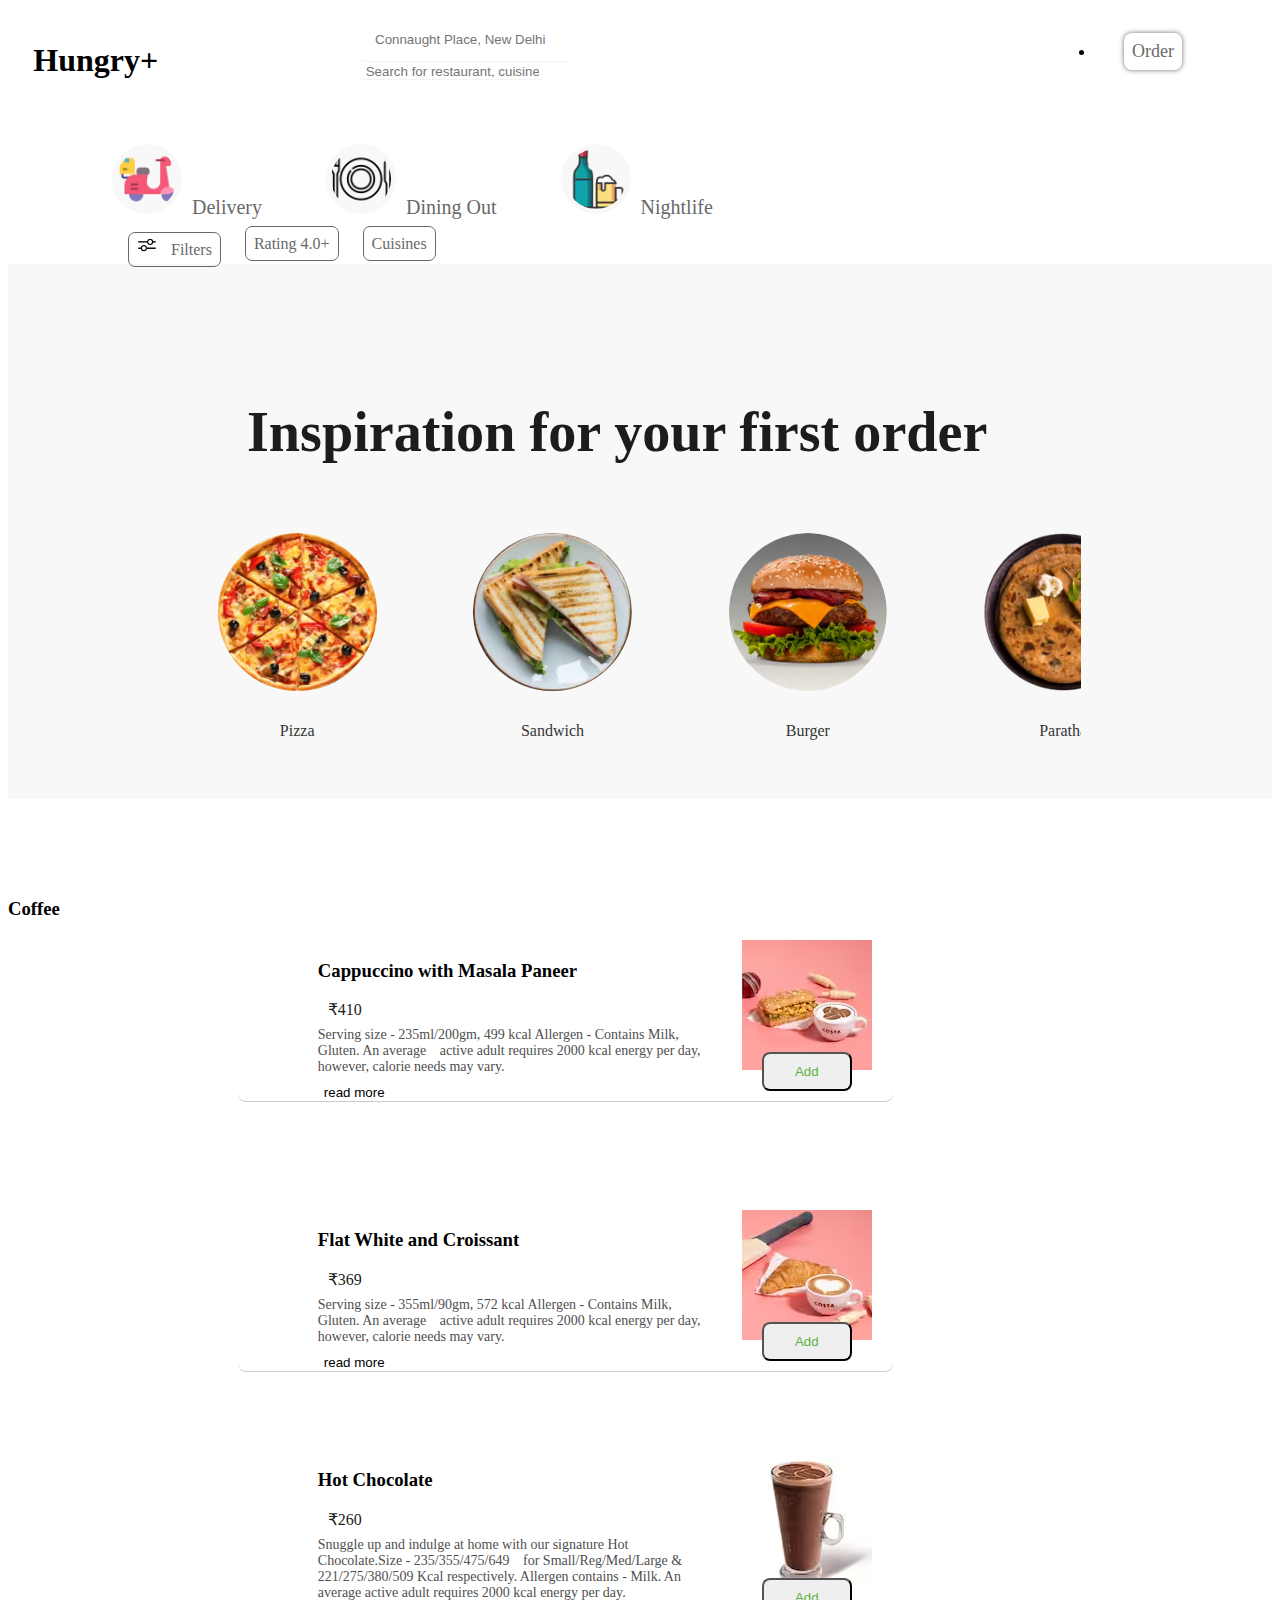
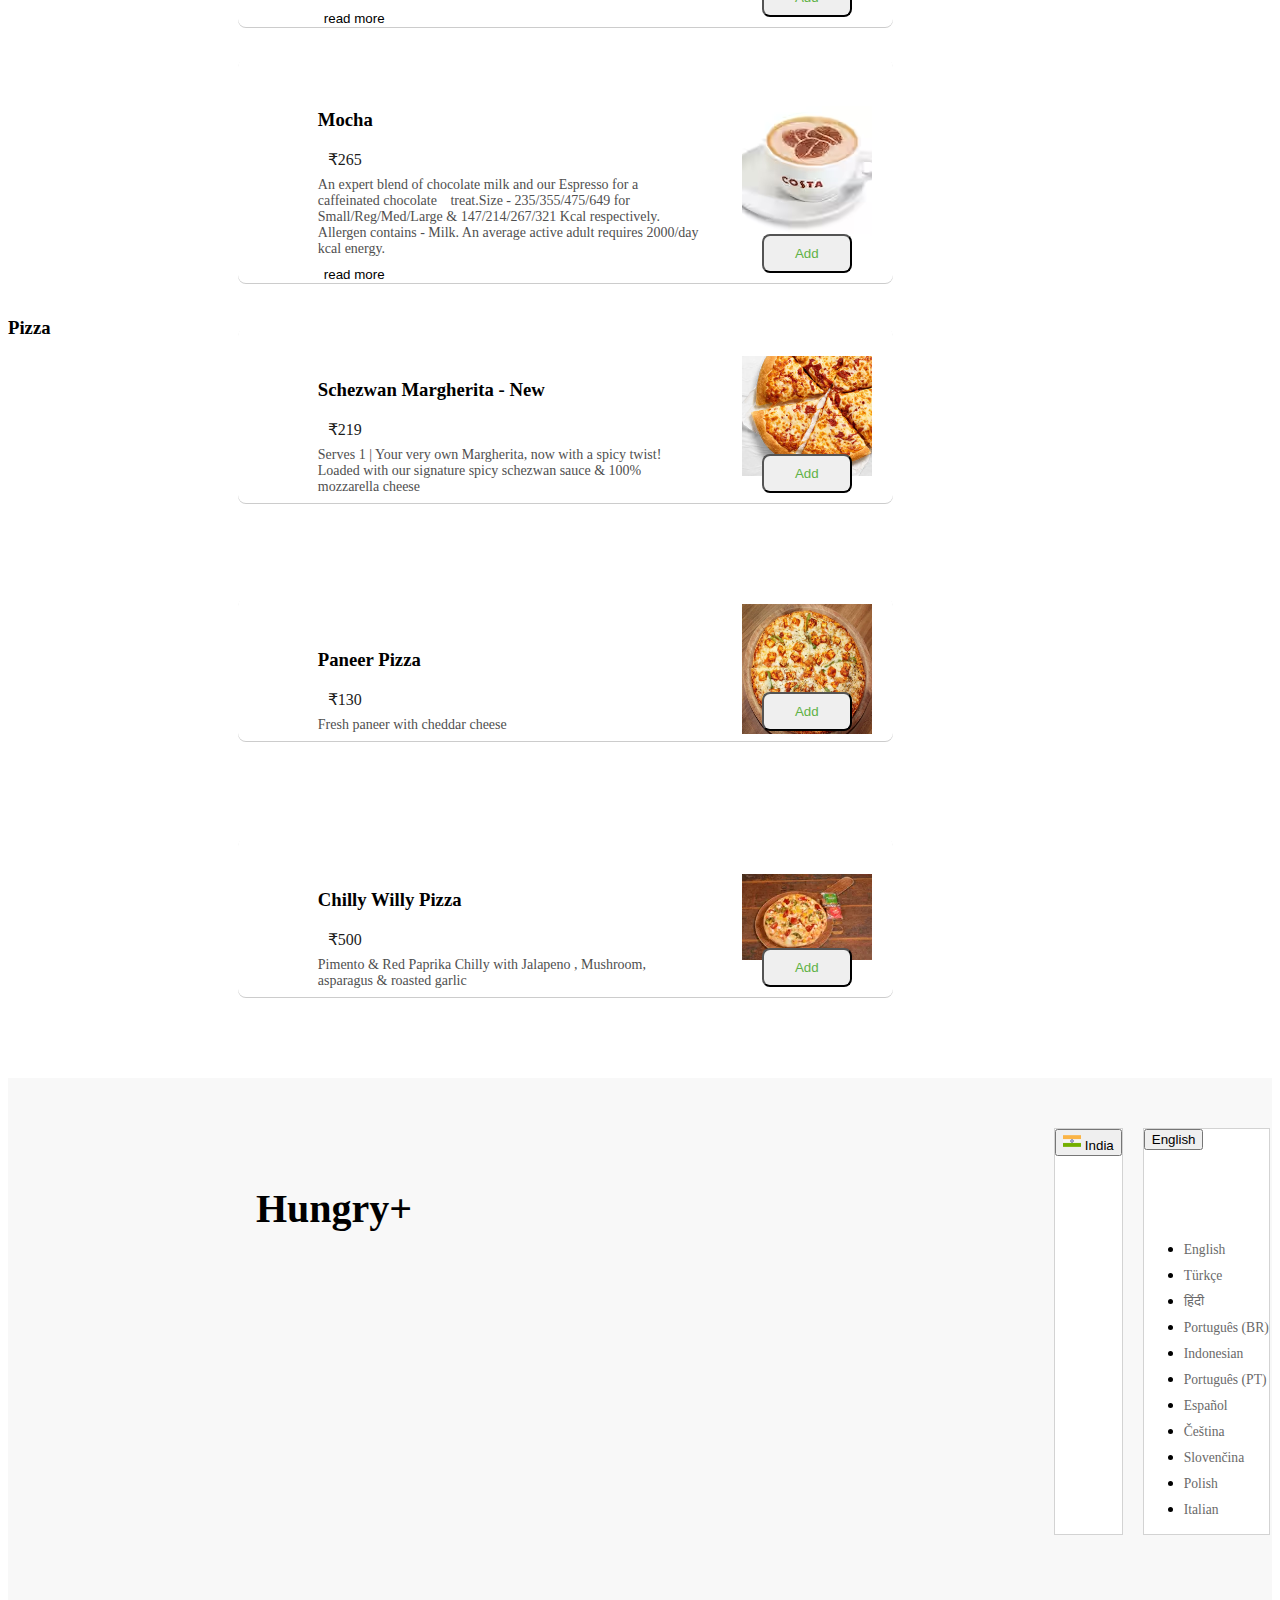
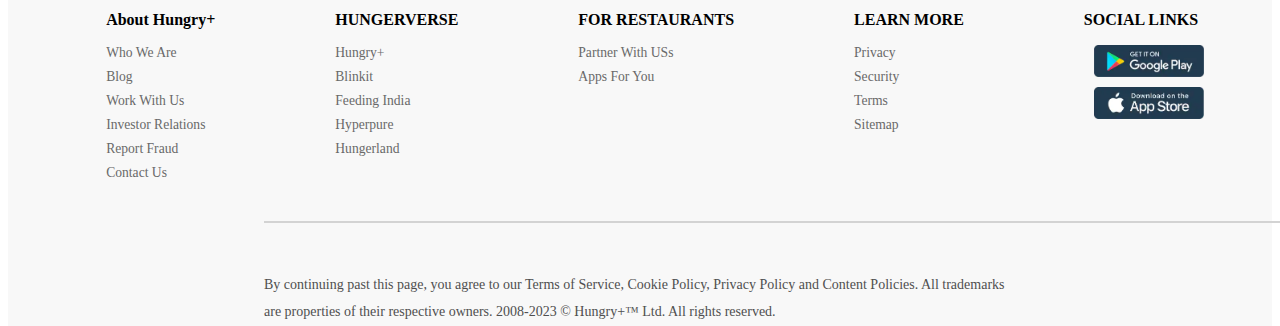
<file: connector/zomato2/online-order/online-order.html>
<!DOCTYPE html>
<html lang="en">
  <head>
    <meta charset="UTF-8" />
    <meta name="viewport" content="width=device-width, initial-scale=1.0" />

    <link
      href="https://cdn.jsdelivr.net/npm/bootstrap@5.3.1/dist/css/bootstrap.min.css"
      rel="stylesheet"
      integrity="sha384-4bw+/aepP/YC94hEpVNVgiZdgIC5+VKNBQNGCHeKRQN+PtmoHDEXuppvnDJzQIu9"
      crossorigin="anonymous"
    />

    <link
      rel="stylesheet"
      href="https://cdnjs.cloudflare.com/ajax/libs/font-awesome/6.4.2/css/all.min.css"
      integrity="sha512-z3gLpd7yknf1YoNbCzqRKc4qyor8gaKU1qmn+CShxbuBusANI9QpRohGBreCFkKxLhei6S9CQXFEbbKuqLg0DA=="
      crossorigin="anonymous"
      referrerpolicy="no-referrer"
    />

    <link rel="stylesheet" href="./css/online-order.css" />
    <title>order-food-online</title>
  </head>

  <body>
    <!-- header section -->
    <div class="top">
      <div class="container">
        <a href="../index.html">
          <h1>Hungry+</h1>
        </a>
        <div class="input-group fs-3 d-flex justify-content-center">
          <i class="fa fa-solid fa-location-dot"></i>
          <input
            type="text"
            class="form-control px-5 bg-white"
            placeholder="Connaught Place, New Delhi"
            id="location"
          />

          <i class="fa fa-caret-down"></i>

          <i class="fa fa-solid fa-magnifying-glass"></i>

          <input
            type="text"
            class="form-control bg-white"
            &#f124
            placeholder=" Search for restaurant, cuisine or a dish"
            id="search"
          />
        </div>
      </div>
      <div class="d-flex justify-content-end right-sec">
        <ul class="nav">
          <li class="nav-item">
            <a class="nav-link cart px-4 btn btn-info" href="../cart/cart.html"> Order</a>
          </li>
        </ul>
      </div>
      <!--  header second-top-->
      <section>
        <nav class="nav">
          <a href="../online-order.html" class="links"
            ><img src="./assets/delivery.png" /><span>Delivery </span></a
          >
          <a href="../dining/dining.html"
            ><img src="./assets/dining.png" /><span>Dining Out</span></a
          >
          <a href="../dining/dining.html"
            ><img src="./assets/nightlife.webp" /><span>Nightlife </span></a
          >
        </nav>
        <!-- filter section -->
        <div class="frc">
          <div class="filter">
            <a href="#">
              <img src="./assets/filter.png" alt="" width="20" />
              <span>Filters</span>
            </a>
          </div>
          <div class="rating">
            <a href="#">Rating 4.0+</a>
          </div>
          <div class="cuisines">
            <a href="" class=""
              >Cuisines

              <i class="fas fa-chevron-down"></i>
            </a>
          </div>
        </div>
      </section>
    </div>

    <!-- order -->
    <div class="order">
      <div class="first-order">
        <div class="order-section-heading">
          <h3>Inspiration for your first order</h3>
        </div>

        <div class="carousel">
          <div class="carousel-slide">
            <a href="#"
              ><img src="./assets/pizza.avif" alt="" />
              <p>Pizza</p>
            </a>
          </div>
          <div class="carousel-slide">
            <a href="#"
              ><img src="./assets/Sandwich.avif" alt="" />
              <p>Sandwich</p>
            </a>
          </div>
          <div class="carousel-slide">
            <a href="#"
              ><img src="./assets/Burger.avif" alt="" />
              <p>Burger</p>
            </a>
          </div>
          <div class="carousel-slide">
            <a href="#"
              ><img src="./assets/Paratha.avif" alt="" />
              <p>Paratha</p>
            </a>
          </div>
          <div class="carousel-slide">
            <a href="#"
              ><img src="./assets/Dosa.avif" alt="" />
              <p>Dosa</p>
            </a>
          </div>
          <div class="carousel-slide">
            <a href="#"
              ><img src="./assets/Idli.avif" alt="" />
              <p>Idli</p>
            </a>
          </div>
          <div class="carousel-slide">
            <a href="#"
              ><img src="./assets/cake.avif" alt="" />
              <p>Cake</p>
            </a>
          </div>
          <div class="carousel-slide">
            <a href="#"
              ><img src="./assets/North.avif" alt="" />
              <p>North Indian</p>
            </a>
          </div>
          <div class="carousel-slide">
            <a href="#"
              ><img src="./assets/thali.avif" alt="" />
              <p>Thali</p>
            </a>
          </div>
          <div class="carousel-slide">
            <a href="#"
              ><img src="./assets/chole.avif" alt="" />
              <p>Chole</p>
              Bhature
            </a>
          </div>
          <div class="carousel-slide">
            <a href="#"
              ><img src="./assets/chana.avif" alt="" />
              <p>Chana</p>
              Bhature
            </a>
          </div>
          <div class="carousel-slide">
            <a href="#"
              ><img src="./assets/biryani.avif" alt="" />
              <p>Biryani</p>
            </a>
          </div>
        </div>
        <div class="left-right">
          <div class="backward">
            <i class="fa fa-light fa-angle-left"></i>
          </div>
          <div class="forward">
            <i class="fa fa-light fa-angle-right"></i>
          </div>
        </div>
      </div>
    </div>

    <!-- main section  -->

    <!-- coffee -->
    <section class="main-section">
      <div class="order-section">
        <div>
          <h3 class="ms-5 px-5">Coffee</h3>
        </div>
        <div class="delivery-section">
          <div class="left-section">
            <h3>Cappuccino with Masala Paneer</h3>
            <span class="price">₹410</span>
            <div class="left-section-content">
              <p>
                Serving size - 235ml/200gm, 499 kcal Allergen - Contains Milk,
                Gluten. An average
                <span class="hidden-text">
                  active adult requires 2000 kcal energy per day, however,
                  calorie needs may vary.
                </span>
              </p>
              <button class="read-more" id="readMoreBtn">read more</button>
            </div>
          </div>
          <div class="right-section">
            <img
              src="./assets/cappuccino-with-masala-panner.avif"
              class="rounded"
            />
            <button class="add-btn" >Add</button>
          </div>
        </div>
      </div>
    </section>
    <section class="main-section">
      <div class="order-section">
        <div class="delivery-section">
          <div class="left-section">
            <h3>Flat White and Croissant</h3>
            <span class="price">₹369</span>
            <div class="left-section-content">
              <p>
                Serving size - 355ml/90gm, 572 kcal Allergen - Contains Milk,
                Gluten. An average
                <span class="hidden-text">
                  active adult requires 2000 kcal energy per day, however,
                  calorie needs may vary.
                </span>
              </p>
              <button class="read-more" id="readMoreBtn">read more</button>
            </div>
          </div>
          <div class="right-section">
            <img src="./assets/flat-white.avif" class="rounded" />
            <button class="add-btn">Add</button>
          </div>
        </div>
      </div>
    </section>
    <section class="main-section">
      <div class="order-section">
        <div class="delivery-section">
          <div class="left-section">
            <h3>Hot Chocolate</h3>
            <span class="price">₹260</span>
            <div class="left-section-content">
              <p>
                Snuggle up and indulge at home with our signature Hot
                Chocolate.Size - 235/355/475/649
                <span class="hidden-text">
                  for Small/Reg/Med/Large & 221/275/380/509 Kcal respectively.
                  Allergen contains - Milk. An average active adult requires
                  2000 kcal energy per day.
                </span>
              </p>
              <button class="read-more" id="readMoreBtn">read more</button>
            </div>
          </div>
          <div class="right-section">
            <img src="./assets/hot-chocolate.avif" class="rounded" />
            <button class="add-btn">Add</button>
          </div>
        </div>
      </div>
    </section>
    <section class="main-section">
      <div class="order-section">
        <div class="delivery-section">
          <div class="left-section">
            <h3>Mocha</h3>
            <span class="price">₹265</span>
            <div class="left-section-content">
              <p>
                An expert blend of chocolate milk and our Espresso for a
                caffeinated chocolate
                <span class="hidden-text">
                  treat.Size - 235/355/475/649 for Small/Reg/Med/Large &
                  147/214/267/321 Kcal respectively. Allergen contains - Milk.
                  An average active adult requires 2000/day kcal energy.
                </span>
              </p>
              <button class="read-more" id="readMoreBtn">read more</button>
            </div>
          </div>
          <div class="right-section">
            <img src="./assets/mocha.avif" class="rounded" />
            <button class="add-btn">Add</button>
          </div>
        </div>
      </div>
    </section>

    <!-- pizza -->
    <section class="main-section">
      <div class="order-section">
        <div>
          <h3 class="ms-5 px-5">Pizza</h3>
        </div>
        <div class="delivery-section">
          <div class="left-section">
            <h3>Schezwan Margherita - New</h3>
            <span class="price">₹219</span>
            <div class="left-section-content">
              <p>
                Serves 1 | Your very own Margherita, now with a spicy twist!
                Loaded with our signature spicy schezwan sauce & 100% mozzarella
                cheese
              </p>
            </div>
          </div>
          <div class="right-section">
            <img
              src="./assets/margherita pizza.webp"
              width="130"
              class="rounded"
            />
            <button class="add-btn">Add</button>
          </div>
        </div>
      </div>
    </section>
    <section class="main-section">
      <div class="order-section">
        <div class="delivery-section">
          <div class="left-section">
            <h3>Paneer Pizza</h3>
            <span class="price">₹130</span>
            <div class="left-section-content">
              <p>Fresh paneer with cheddar cheese</p>
            </div>
          </div>
          <div class="right-section">
            <img
              src="./assets/panner spl-pizza.webp"
              width="130"
              class="rounded"
            />
            <button class="add-btn">Add</button>
          </div>
        </div>
      </div>
    </section>
    <section class="main-section">
      <div class="order-section">
        <div class="delivery-section">
          <div class="left-section">
            <h3>Chilly Willy Pizza</h3>
            <span class="price">₹500</span>
            <div class="left-section-content">
              <p>
                Pimento & Red Paprika Chilly with Jalapeno , Mushroom, asparagus
                & roasted garlic
              </p>
            </div>
          </div>
          <div class="right-section">
            <img src="./assets/pizza1.webp" width="130" class="rounded" />
            <button class="add-btn">Add</button>
          </div>
        </div>
      </div>
    </section>

    <!-- footer -->

    <footer>
      <div class="footer-section">
        <h1>Hungry+</h1>
        <div class="btn-group">
          <button
            class="btn dropdown-toggle"
            type="button"
            aria-xpanded="false"
          >
            <img src="../assets/india.png" alt="" width="18rem" />
            India
          </button>
        </div>
        <div class="btn-group">
          <button
            class="btn dropdown-toggle"
            type="button"
            data-bs-toggle="dropdown"
            aria-xpanded="false"
          >
            <i class="fas fa-globe"></i>
            English
          </button>
          <ul class="dropdown-menu">
            <li><a href="" class="dropdown-item">English</a></li>
            <li><a href="" class="dropdown-item">Türkçe</a></li>
            <li><a href="" class="dropdown-item">हिंदी</a></li>
            <li><a href="" class="dropdown-item">Português (BR)</a></li>
            <li><a href="" class="dropdown-item">Indonesian</a></li>
            <li><a href="" class="dropdown-item">Português (PT)</a></li>
            <li><a href="" class="dropdown-item">Español</a></li>
            <li><a href="" class="dropdown-item">Čeština</a></li>
            <li><a href="" class="dropdown-item">Slovenčina</a></li>
            <li><a href="" class="dropdown-item">Polish</a></li>
            <li><a href="" class="dropdown-item">Italian</a></li>
          </ul>
        </div>
      </div>
      <div class="footer-section-links">
        <ul>
          <p>About Hungry+</p>
          <a href="">Who We Are</a>
          <a href="">Blog</a>
          <a href="">Work With Us</a>
          <a href="">Investor Relations</a>
          <a href="">Report Fraud</a>
          <a href="">Contact Us</a>
        </ul>
        <ul>
          <p>HUNGERVERSE</p>
          <a href="">Hungry+</a>
          <a href="">Blinkit</a>
          <a href="">Feeding India</a>
          <a href="">Hyperpure</a>
          <a href="">Hungerland</a>
        </ul>
        <ul>
          <p>FOR RESTAURANTS</p>
          <a href="">Partner With USs</a>
          <a href="">Apps For You</a>
        </ul>
        <ul>
          <p>LEARN MORE</p>
          <a href="">Privacy</a>
          <a href="">Security</a>
          <a href="">Terms</a>
          <a href="">Sitemap</a>
        </ul>
        <ul>
          <p>SOCIAL LINKS</p>
          <i class="fa-brands fa-square-instagram"></i>
          <i class="fa-brands fa-linkedin"></i>
          <i class="fa-brands fa-twitter"></i>
          <i class="fa-brands fa-youtube"></i>
          <i class="fa-brands fa-facebook"></i>
          <img src="../assets/play-store.webp" alt="" />
          <img src="../assets/ios-store.webp" alt="" />
        </ul>
      </div>
      <div class="hr-line"></div>

      <div class="footer-bottom">
        <p>
          By continuing past this page, you agree to our Terms of Service,
          Cookie Policy, Privacy Policy and Content Policies. All trademarks are
          properties of their respective owners. 2008-2023 © Hungry+™ Ltd. All
          rights reserved.
        </p>
      </div>
    </footer>
    <!-- js -->

    <script src="../cart/cart.js"></script>
    <script src="./online-order.js"></script>

    <script
      src="https://cdn.jsdelivr.net/npm/@popperjs/core@2.11.8/dist/umd/popper.min.js"
      integrity="sha384-I7E8VVD/ismYTF4hNIPjVp/Zjvgyol6VFvRkX/vR+Vc4jQkC+hVqc2pM8ODewa9r"
      crossorigin="anonymous"
    ></script>
    <script
      src="https://cdn.jsdelivr.net/npm/bootstrap@5.3.1/dist/js/bootstrap.min.js"
      integrity="sha384-Rx+T1VzGupg4BHQYs2gCW9It+akI2MM/mndMCy36UVfodzcJcF0GGLxZIzObiEfa"
      crossorigin="anonymous"
    ></script>
  </body>
</html>
</file>
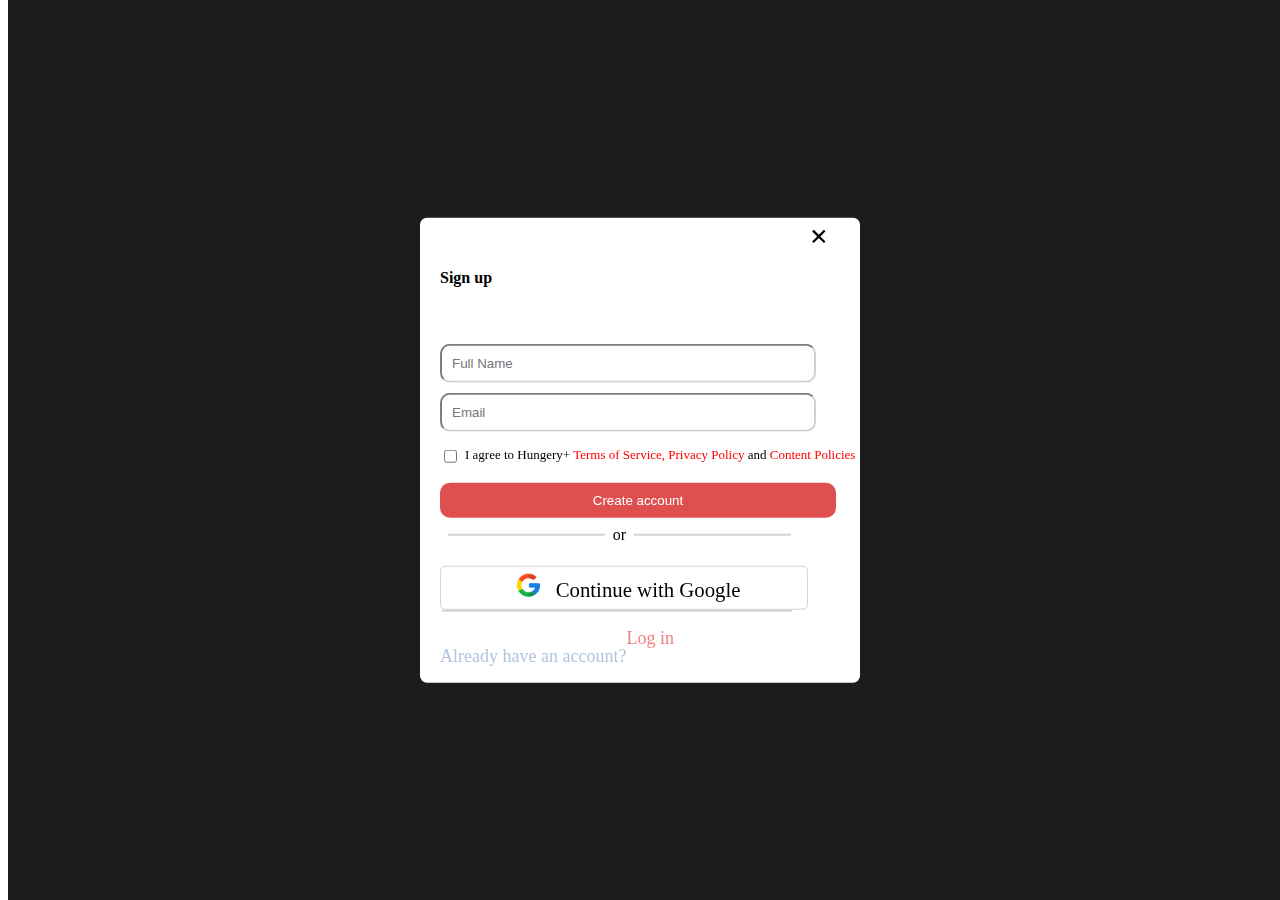
<file: connector/zomato2/registration/registration.html>
<!DOCTYPE html>
<html lang="en">

<head>
    <meta charset="UTF-8" />
    <meta name="viewport" content="width=device-width, initial-scale=1.0" />
    <link href="https://cdn.jsdelivr.net/npm/bootstrap@5.3.1/dist/css/bootstrap.min.css" rel="stylesheet"
        integrity="sha384-4bw+/aepP/YC94hEpVNVgiZdgIC5+VKNBQNGCHeKRQN+PtmoHDEXuppvnDJzQIu9" crossorigin="anonymous" />

    <link rel="stylesheet" href="https://cdnjs.cloudflare.com/ajax/libs/font-awesome/6.4.2/css/all.min.css"
        integrity="sha512-z3gLpd7yknf1YoNbCzqRKc4qyor8gaKU1qmn+CShxbuBusANI9QpRohGBreCFkKxLhei6S9CQXFEbbKuqLg0DA=="
        crossorigin="anonymous" referrerpolicy="no-referrer" />
    <link rel="stylesheet" href="./css/registration.css" />
    <title>Document</title>
</head>

<body>
    <div class="overlay"></div>
    <div class="sign-up-form">
        <div class="sign-up-cross">
            <h4>Sign up</h4>
            <span class="cross">&times</span>
        </div>
        <div class="input-text">
            <input type="text" class="" name="fullName" id="fullName" placeholder="Full Name" required />
            <input type="email" class="" name="email" id="emailid" placeholder="Email" required />
        </div>

        <div class="check">
            <input type="checkbox" name="" id="checked" class="checkedbox" />
            <span>I agree to Hungery+
                <a href="">Terms of Service, Privacy Policy</a> and
                <a href="">Content Policies</a>
            </span>
        </div>
        <button class="btn btn-secondary createbtn" type="button" id="createBtn" onclick="createAccount()" disabled>
            Create account
        </button>
        <div class="line">
            <div class="hr-line"></div>
            <span>or</span>
            <div class="hr-line"></div>
        </div>
        <div class="google email-google">
            <img src="../assets/google.png" alt="" width="23" />
            <span>Continue with Google</span>
        </div>
        <div class="hr"></div>
        <div class="sign-up-form-bottom">
            <p>Already have an account?</p>
            <a href="../login/login.html"> Log in</a>
        </div>
    </div>

    <!-- js -->
    <script src="./registration.js"></script>

    <script src="https://cdn.jsdelivr.net/npm/@popperjs/core@2.11.8/dist/umd/popper.min.js"
        integrity="sha384-I7E8VVD/ismYTF4hNIPjVp/Zjvgyol6VFvRkX/vR+Vc4jQkC+hVqc2pM8ODewa9r"
        crossorigin="anonymous"></script>
    <script src="https://cdn.jsdelivr.net/npm/bootstrap@5.3.1/dist/js/bootstrap.min.js"
        integrity="sha384-Rx+T1VzGupg4BHQYs2gCW9It+akI2MM/mndMCy36UVfodzcJcF0GGLxZIzObiEfa"
        crossorigin="anonymous"></script>
</body>

</html>
</file>
<file: connector/amazon1/style.css>
*{
    margin: 0;
    font-family: arial;
    border: border-box;
}


/* Panel 1 */
/* Box 1 */

.navbar{
    height:60px;
    background-color: #0f1111;
    color:white;
    display: flex;
    align-items: center;
    justify-content: space-evenly;
}

.nav-logo{
    height: 50px;
    width:100px;
}

.logo{
    background-image:url('https://i.postimg.cc/jjym8pNW/amazon-logo.png');
    background-size: cover;
    height: 50px;
    width: 100%;

}

.border:hover{
    border:2px solid white;
}

/* Box 2 */

.add-icon{
    display:flex;

}

.add-first{
    color:#cccccc;
    font-size:  0.87rem;
    margin-left:14px;
}

.add-second{
    margin-left:3px;
    font-size: 1rem;

}


/* Box 3 */

.nav-search{
    display: flex;
    justify-content: space-evenly;
    background-color: pink;
    width:610px ;
    height: 38px;
    border-radius: 4px;
}

.nav-search:hover{
    border: 2px solid orange;
}

.search-select{
    background-color: #f3f3f3;
    width: 50px;
    text-align: center;
    border-top-left-radius: 4px;
    border-bottom-left-radius: 4px;
    border: none;
    font-size: 1rem;

}

.search-input{
    width: 565px;
    border: none;
    font-size:1rem;

}


.search-icon{
    width: 45px;
    display:flex;
    align-items: center;
    justify-content: center;
    font-size: 1.2rem;
    background-color: #febd68;
    border-top-right-radius: 4px ;
    border-bottom-right-radius: 4px;
    color:  #0f1111;
}

/* Box 4 and 5 */
span{
    font-size: 0.78rem;
    font-weight: 700;
}

.list{
    font-weight: 700;
}

/* Box 6 */
 .cart i{
    font-size: 1.8rem;
    }

.cart{
    font-weight: 700;
}


/* Panel 2*/

.panel-2{
    background-color: #232F3E;
    height: 40px;
    display: flex;
    align-items: center;
    color: #ffffff;
    justify-content: space-evenly;

}

.p2{
    padding:5px;
}



/* Box 1*/

.All{

    color: #ffffff;
    font-weight: 600;
    padding: 5px;
}

.All i{
   font-size: 20px;
}

.panel-ops{
    display:flex;
    width: 70%;

}

.panel-ops p{
    margin-left:15px;
    font-size: 0.9rem;
}

.deals{
    font-size:1rem ;
    font-weight: 700;
}


/* Hero Section */

.hero-sec{
    background-image: url("./box.jpg");
    height: 380px;
    background-size: cover;
    display: flex;
    justify-content: center;
    align-items: flex-end;
}

.hero-msg{
    background-color: white;
    height:40px;
    width: 85%;
    display:flex;
    align-items: center;
    justify-content: center;
    margin-bottom: 30px;

}

.hero-msg a{
    color: #007185;
    cursor: pointer;
}


/* Shop Section */

.shop-section{
    display: flex;
    justify-content: space-evenly;
    background-color: #e2e7e2;
    flex-wrap: wrap;
}

.box{
    height: 400px;
    width:23%;
    background-color: white;
    padding: 20px 0px 15px;
    margin-top: 15px;
}

.box-content{
    margin-left: 1rem;
    margin-right: 1rem;
}

.bg_img{
    height: 300px;
    background-size: cover;
    margin-top: 1rem;
    margin-bottom: 1rem;
}

.box-content a{
    color: #007185;
    cursor: pointer;
}

.box-content a:hover{
    color: rgb(126, 48, 48);
    text-decoration: underline;
}

/* Long Box */

.box9_Long{
    height: 250px;
    width:97%;
    background-color: white;
    padding: 20px 0px 15px;
    margin-top: 15px;
    margin-bottom: 25px;
    }

.box9_Long h2{
        display: inline;
        padding-left: 15px;
    }


.box9_Long a{
    color: #007185;
    cursor: pointer;
    padding-left: 20px;
}

.box9_Long a:hover{
    color: rgb(126, 48, 48);
    text-decoration: underline;
}

.books{
    display: flex;
    justify-content: space-evenly;
    margin-top: 20px;

}

.img_book{
    height: 180px;
    background-size:cover;
    width:11%;

}





/* Footer */

/* Foot-panel-1 */

footer{
    margin-top: 15px;
}

.foot-panel1{
    background-color: #37575a;
    color:white;
    height:50px;
    display: flex;
    align-items: center;
    justify-content: center;
    font-size: 0.85rem;
}

/* Foot-panel-2 */

.foot-panel2{
    background-color:#232F3E;
    height: 350px;
    color: white;
    display: flex;
    justify-content:space-evenly;


}

.foot-panel2 ul{
    margin-top: 50px;

}

ul a{
    display: block;
    font-size: 0.85rem;
    margin-top: 15px;
    color:#dddddd ;
}

/* Foot-panel-3 */

.foot-panel3{
    height:70px;
    background-color:#232F3E;
    border-top: 0.5px solid white;
    display: flex;
    justify-content:space-around;
    align-items: center;

}

.logo{
    background-image: url("https://i.postimg.cc/jjym8pNW/amazon-logo.png");
    width: 100px;
}

/* Foot-panel 3*/

.foot-panel4{
    background-color: #0f1111;
    height: 73px;
    color: #dddddd;
    font-size: 0.7rem;
    text-align: center;
}

.pages{
    padding-top: 15px;
}

.copyright{
    padding-top:5px ;
}
</file>
<file: connector/zomato2/css/style.css>
.nav-link {
  color: white;
  font-size: 18px;
  position: relative;
  right: 11rem;
  padding: 13px;
  bottom: 6rem;
  margin-right: 10px;
}
.navbar-app {
  display: flex;
  position: relative;
  left: 15rem;
  font-size: 14px;
}
.get-app{
  width: 10px;
  position: relative;
  bottom: 5px;
}
.active img {
  filter: invert(100%) sepia(4%) saturate(18%) hue-rotate(80deg)
    brightness(105%) contrast(105%);
}
.top {
  background-image: url("../assets/bcg.avif");
  background-position: center;
  background-repeat: no-repeat;
  background-size: cover;
}
h1 {
  font-size: 5rem;
  margin-top: -3rem;
}
.text-center {
  color: white;
  margin: 6rem 0 2rem 0;
}
.top-center-slogon {
  margin-bottom: 10px;
  font-size: 2.3rem;
}

.container {
  display: flex;
  position: relative;
  justify-content: center;
  align-items: center;
}

.input-group {
  margin-bottom: 85px;
}
#location {
  background: transparent;
  max-width: 274px;
  border: none;
  outline: none;
  /* border-color: none; */
  box-shadow: none;
  padding: 15px;
  border-radius: 5px 0 0 5px;
}
#search {
  border: none;
  outline: none;
  border-color: none;
  box-shadow: none;
  background: transparent;
  max-width: 400px;
  left: -21px;
 
}

.fa {
  display: flex;
  justify-content: center;
  align-items: center;
  position: relative;
  left: 30px;
}
.fa-magnifying-glass {
  color: gray;

  z-index: 3;
  left: -20px;
}
.fa-caret-down {
  left: -30px;
  z-index: 5;
}
.fa-solid {
  background-color: rgb(255, 255, 255);
  font-size: 1.5rem;
  width: 5%;
}
.fa-location-dot {
  color: rgb(255, 0, 0);
  border-radius: 5px;
  width: 15px;
  margin-right: 31px;
  position: relative;
  left: 63px;
  z-index: 6;
}

/* card section */

.card-group {
  margin-top: 3rem;
  
  left: 7.5rem;
  gap: 30px;
  display: flex;
  
  justify-content: center;
  align-items: end;
}
.cards {
  border: 0.5px solid gray;
  box-shadow: 0px 0px 8px 3px #888888;
  border-radius: 20px;
  transition: transform 0.2s ease;
}
.cards img {
  border-radius: 20px 20px 0 0;
  height: 11rem;
  width: 21rem;
}
.cards:hover {
  transform: scale(1.05);
  cursor: pointer;
}

a {
  text-decoration: none;
}
/* collection */
.collection {
  margin: 5rem 8rem 1.5rem 8rem;
}
.para {
  font-size: 1.4rem;
}
.collection-cards {
  gap: 30px;
}
.card {
  border-radius: 15px;
}

.card img {
  width: 18rem;
  border-radius: 15px;
}
.bottom-section {
  width: 270px;
  padding: 0 16px 0 0;
  overflow: hidden;
  font-weight: 600;
}
.card-img-overlay {
  background: linear-gradient(
    0deg,
    rgba(0, 0, 0, 0.9) 0%,
    rgba(0, 0, 0, 0.05) 50%,
    rgba(0, 0, 0, 0.05) 85%
  );
}

.collection-para {
  font-size: 18px;
  white-space: nowrap;
  overflow: hidden;
  text-overflow: ellipsis;
  max-width: calc(100% - 1.6em);
  position: relative;
  top: 15px;
}
.places-care {
  display: flex;
  justify-content: start;
  align-items: center;
  gap: 10px;
}
.fa-caret-right {
  background: transparent;
}

/*  location  */
.location {
  margin-top: 150px;
  width: 100%;
 }
.localities {
  display: grid;
  justify-content: center;
  column-gap:20px ;
  row-gap: 30px;
  grid-template-columns: 340px 340px 340px;
  grid-template-rows: auto;
}
.location-places {
 border: 1px solid gray;
 box-shadow: 0 1px 3px rgb(226, 223, 223);
 width: 340px;
 height: 93px;
 overflow: hidden;
 border-radius: 10px;
}

.location-places div {
  overflow: hidden;
  display: flex;
  justify-content: space-between;
  align-items: center;
 
}
.location-places h4{
  position: relative;
  top: 16px;
}

  span i{
    margin-left: 13rem;
    position: relative;
    /* top: 2px; */
    
}

.location-para  {
  display: flex;
  gap: 9px;
  justify-content: center;
  position: relative;
  left: -195px;
  font-size: 2.2rem;
}
.app-section-heading {
  font-weight: 400;
  margin: 7rem 0 -2rem 2rem;

  
}

.location-places:hover {
  cursor: pointer;
  box-shadow: 0px 1px 1px 0px #888888;
} 
/* app section */
 .app-section {
  margin-top: 5rem;
  display: flex;
  justify-content: center;
  align-items: center;
  min-height: 70vh;
  background-color: rgb(255, 251, 247);
}


.right-app-section img {
  max-width: 220px;
} 
.left-app-section {
  margin-top: -100px;
}
.app-section-heading{
  margin-left: 0rem;
}

.left-section-input input {
  padding: 10px;
  width: 20rem;
}
.inputBtn {
  padding: 10px;
}
.left-input-bottom img {
  width: 110px;
}  


/* dropdown-section */
.dropdown{
  background: rgb(252, 252, 252);
margin-top: -4rem;
}
.dropdown-heading{
margin: 4rem 0rem 1.9rem 1.6rem;
}
.accordion {
  margin-top: 3rem;
  margin-left: 15rem;
  
  max-width:70%;
  
}
.accordion .contentBox{

border: 1px solid lightgray ;

border-radius: 10px;
position: relative;
margin: 10px 20px;
}
.accordion .contentBox .label{
  border-radius: 10px;
  position: relative;
  padding: 10px;
  font-size: 1.5rem;
background: #fff;
  cursor: pointer;
  
}
.accordion .contentBox .label::before {
  content: "\f107";
  font-family: fontawesome;
  position: absolute;
  
  top: 13px;
  right: 20px;
transition: translaeY(-50%);
}

.accordion .contentBox .content{
  position: relative;
 
  background: #fff;
  height: 0;
  overflow: hidden;
  transition: 0.5s;
  overflow-y: auto;
}
.accordion .contentBox.active .content {
  height: 150px;
  padding: 10px;
  border-radius: 0px 0px 10px 10px;
  
}
.accordion .contentBox.active .label::before{
  content: "\f106";
  font-family: fontawesome;
}
.content a {
  text-decoration: none;
  color: #888888;
  font-size: 0.95rem;
}
.content i{
  font-size: 0.3rem;
  padding: 6px 5px;
  color: #888888;
  width: 0;
  }
  .chains {
    display: grid;
    grid-template-columns:repeat(5,2fr) ;
   
  }
  .cities {
    display: flex;
flex-wrap: wrap;
max-width: calc(100%-20px);
margin:0 auto;
overflow: hidden;
   
  }
.cities a {
  flex: 1 0 calc(20% - 10px);
  margin: 5px;
  text-decoration: none;
  padding: 5px;
  box-sizing: border-box;
}

/* footer-section */

footer{
  background: rgb(248, 248, 248);
  margin-top: -10px;
}
.footer-section h1{
  font-size: 2.5rem;
  position: relative;
  left: -24px;
}
.footer-section{
  position: relative;
  top: 5rem;
  display: flex;
 
  margin-left: 17rem;
}
.btn-group{
  /* display: flex;  */
   
    left: 38rem;
    margin: 10px;
    bottom: 2.5rem;
    position: relative;
    border: 1px solid lightgray;
    background: #fff;
   
}
.footer-section-links{
  display: flex;
  justify-content: center;
  gap: 5rem;
}
ul {
  margin-top: 90px;

}
ul p{
  font-size: 1rem;
  font-weight: 600;
}
ul a {
  text-decoration: none;
  font-size: 0.85rem;
  
  color: rgb(105, 105, 105);
  margin: 0.5rem 0px;
display: block;
}
ul i{
  position: relative;
  left: 10px;
}
ul img{
  width: 110px;
  display: flex;
  margin: 10px;
}
.hr-line{
  border-bottom: 2px solid lightgray;
  width: 64rem;
  text-align: center;
  margin: 1rem 16rem;
 
}
.footer-bottom{
  font-size:14px;
  color:rgb(79, 79, 79);
  line-height: 1.7rem;
  margin: 3rem 16rem;
  /* text-align: center; */
 
}
</file>
<file: styles.css>
/* General styles */
* {
    margin: 0;
    padding: 0;
    box-sizing: border-box;
}

body {
    font-family: Arial, sans-serif;
    background-color: #232323;
    color: #fff;
    display: flex;
    align-items: center;
    justify-content: center;
    height: 100vh;
}

/* Splash screen */
.splash-screen {
    position: absolute;
    top: 0;
    left: 0;
    width: 100%;
    height: 100%;
    background-color: #141414;
    display: flex;
    align-items: center;
    justify-content: center;
    z-index: 10;
    animation: splash 20s forwards;
}

.splash-screen .logo {
    width: 150px;
    animation: zoomIn 5s forwards;
}

/* Animation for the splash screen image */
@keyframes zoomIn {
    0% {
        transform: scale(1);
        opacity: 1;
    }
    100% {
        transform: scale(4);
        opacity: 0;
    }
}

/* Redirect effect */
@keyframes splash {
    0% {
        opacity: 1;
    }
    100% {
        opacity: 0;
        visibility: hidden;
    }
}

/* Login container (initially hidden) */
.login-container {
    display: none; /* Hidden initially */
    flex-direction: column;
    align-items: center;
    justify-content: center;
    height: 100vh;
}

.login-box {
    background-color: rgba(0, 0, 0, 0.75);
    padding: 40px;
    width: 300px;
    text-align: center;
    border-radius: 8px;
}

h1 {
    font-size: 32px;
    margin-bottom: 20px;
}

input[type="email"],
input[type="password"] {
    width: 100%;
    padding: 12px;
    margin: 10px 0;
    background-color: #333;
    border: none;
    color: #fff;
    border-radius: 4px;
    font-size: 16px;
}

button {
    width: 100%;
    padding: 12px;
    margin: 20px 0;
    background-color: #e50914;
    border: none;
    color: #fff;
    font-size: 18px;
    border-radius: 4px;
    cursor: pointer;
}

button:hover {
    background-color: #f40612;
}

.support {
    display: flex;
    justify-content: space-between;
    font-size: 14px;
    color: #b3b3b3;
    margin-top: 10px;
}

.support label input {
    margin-right: 5px;
}

.support a {
    color: #b3b3b3;
    text-decoration: none;
}

.signup {
    margin-top: 30px;
    font-size: 14px;
    color: #b3b3b3;
}

.signup a {
    color: #fff;
    text-decoration: none;
    font-weight: bold;
}

.signup a:hover {
    text-decoration: underline;
}
</file>
<file: connector/zomato2/cart/css/cart.css>
body {
    font-family: Arial, sans-serif;
    background-color: #f0f0f0;
    margin: 0;
    padding: 0;
}
header {
    background-color: #333;
    color: #fff;
    text-align: center;
    padding: 10px;
}
h1 {
    margin: 0;
}
main {
    max-width: 800px;
    margin: 20px auto;
    padding: 20px;
    background-color: #fff;
    box-shadow: 0 0 5px rgba(0, 0, 0, 0.3);
    border-radius: 5px;
}
footer {
    text-align: center;
    margin-top: 20px;
}
a {
    text-decoration: none;
    color: #007bff;
}

.cart-item {
    margin: 10px 0;
    padding: 10px;
    border: 1px solid #ccc;
    background-color: #fff;
    display: flex;
    justify-content: space-between;
    align-items: center;
}
.cart-item button {
    background-color: #e74c3c;
    color: #fff;
    border: none;
    padding: 5px 10px;
    cursor: pointer;
}
.cart-item button:hover {
    background-color: #c0392b;
}
.checkout-btn{
    border-radius: 8px;
    color: #ffff;
border: none;
}
.checkout-btn:hover{
    box-shadow: 0 0 3px gray;
    background: #fff;
}
</file>
<file: connector/zomato2/login/css/login.css>
.overlay{
    width: 100%;
    height: 100vh;
    background: rgb(28, 28, 28);
    position: fixed;
    top: 0%;
    
}

.login-form{
    position: absolute;
    left: 50%;
    top: 50%;
    transform: translate(-50% ,-50%);
    width: 400px;
    background-color: #fff;
    padding: 30px 20px;
border-radius: 7px;
}
.login-cross{
    display: flex;
    justify-content: space-between;
    align-items: center;
    margin:  0px 0px 25px 0;
 
}

.login-cross span {
    position: absolute;
    right: 2rem;
    top:0;
    font-size: 2rem;
    font-weight: bold;
    cursor: pointer;
}

.input-group input{
    width: 17rem;
    border-radius: 0px 10px 10px 0px;
    border-left: none;
    border-color: rgb(202, 211, 211);
    padding: 10px;
}
.input-group .btn {
    
    border-right: none;
    border-radius: 10px 0px 0px 10px;
}
.otp-btn{
    border: none;
    background-color: rgb(224, 79, 79);
    color: #fff;
    border-radius: 10px;
    text-align: center;
    width: 99%;
    padding: 10px;
    margin-top: 1rem;

}
.hr-line{
    border-bottom: 2px solid lightgray;
    width: 9.8rem;
    text-align: center;
    margin: 1rem 0.5rem;
}
.line{
    display: flex;
    justify-content: center;
    align-items: center;
    position: absolute;
}
.continue{
    margin-top: 3rem;
    text-align: center;
}
 .email-google {
    border: 1px solid lightgray;
    padding: 7px;
    width: 22rem;
    border-radius: 5px;
    margin-top: 20px;
    cursor: pointer;
}
.continue span {
    font-size: 1.2rem;
    color: lightsteelblue;
}
.email i{
    color: red;
    font-size: 1.5rem;
    
    margin-right: 12px;
}
.google img{
    margin: 0px 12px 0px 29px;
    
}
.google span {
    margin-right: 9px;

}
.hr{
    border-bottom: 2px solid lightgray;
    width: 21.9rem;
    text-align: center;
    margin: 3rem 0.1rem;
}
.login-form-bottom{
    margin: 0rem 0rem -2rem 0rem;
    display: flex;
}
.login-form-bottom p{
    color: lightsteelblue;
    font-size: 18px;
}
.login-form-bottom a{

    color: lightcoral;
    text-decoration: none;
    font-size: 18px;
}
</file>
<file: connector/zomato2/online-order/css/online-order.css>
.top {
  display: flex;
  justify-content: flex-start;
  align-items: flex-start;
}
.top h1 {
  position: absolute;
  right: 10%;
}
.right-sec {
  position: absolute;
  right: 74px;
  bottom: 90%;
  padding: 3px 24px 4px 0;
}

.cart{
 
  border-radius: 8px;
 box-shadow: 0 0 5px 
}
.container {
  display: flex;
  position: absolute;
  justify-content: center;
  /* align-items: center; */
}

.container a {
  position: absolute;
  /* right: 56%; */
  left: 20%;
  top: 16%;
  color: black;
  text-decoration: none;
  font-weight: bolder;
}

.input-group {
  margin: 9px 17rem;
  position: relative;
  left: 5rem;
}
.input-group:hover {
  box-shadow: 0 0 10px gray;
  border-radius: 8px;
}
#location {
  background: transparent;
  max-width: 274px;
  border: none;
  outline: none;
  /* border-color: none; */
  box-shadow: rgb(232, 232, 232) 0px -0.5px 0px inset;
  padding: 15px;
  border-radius: 5px 0 0 5px;
}
#search {
  border: none;
  outline: none;
  border-color: none;
  box-shadow: rgb(232, 232, 232) 0px -0.5px 0px inset;
  background: transparent;
  max-width: 400px;
  left: -21px;
}

.fa {
  display: flex;
  justify-content: center;
  align-items: center;
  position: relative;
  left: 30px;
}
.fa-magnifying-glass {
  color: gray;

  z-index: 3;
  left: -20px;
}
.fa-caret-down {
  left: -30px;
  z-index: 5;
}
.fa-solid {
  background-color: rgb(255, 255, 255);
  font-size: 1.5rem;
  width: 5%;
}
.fa-location-dot {
  color: rgb(255, 0, 0);
  border-radius: 5px;
  width: 15px;
  margin-right: 31px;
  position: relative;
  left: 63px;
  z-index: 6;
}
.nav-link {
  color: rgb(105, 105, 105);
  padding: 8px;
  font-size: 18px;
  margin-left: 1.8rem;
}
/* header second-top */

section {
  position: absolute;
  top: 9rem;
  left: 7rem;
}

section .nav {
  display: flex;
  gap: 4rem;
}

section .nav a {
  text-decoration: none;
  color: #696969;
  font-size: 20px;
}
section span {
  margin-left: 10px;
}

section .nav a:hover {
  text-decoration: none;
  color: blue;
}

section .nav a img {
  border: none;
  padding: 5px;
  border-radius: 50%;
  background-color: #f8f8f8;
  object-fit: cover;

  width: 60px;
  height: 60px;
}

/* filter */
.frc {
  display: flex;
  margin: 1rem;
  gap: 1.5rem;
}
.frc a {
  border: 1px solid;
  padding: 8px;
  border-radius: 7px;
  text-decoration: none;
  color: #696969;
}
.cuisines .contentBox {
  display: grid;
  overflow: hidden;
  flex-direction: column;
  border: 1px solid;
  padding: 10px;
  grid-template-columns: auto auto;
  column-gap: 9rem;
  width: 67%;
  box-sizing: border-box;
}
.cuisines .content a {
  margin: 10px;
  border: none;
}
.content {
  display: grid;
  flex-wrap: wrap;
  flex-direction: column;
  grid-template-columns: auto auto;
  position: relative;
  top: 6rem;
  /* right: 18rem; */
  column-gap: 7rem;
}
.order {
  display: flex;
  margin-top: 16rem;
  background: rgb(248, 248, 248);
  width: 100%;
}
.first-order {
  display: block;
  margin: 4rem 11rem 0rem 11rem;
  padding: 15px;
}
.order-section-heading {
  margin-left: 3rem;
  color: rgb(28, 28, 28);
  font-size: 3rem;
  line-height: 1.2;
  font-weight: 500;
}
.carousel {
  display: flex;
  overflow: hidden;
  width: 100%;
}
.carousel-slide {
  flex: 0 0 20%;
  text-align: center;
  padding: 10px;
  transition: transform 0.3s ease-in-out;
}
.carousel-slide a {
  text-decoration: none;
  color: black;
}
.carousel img {
  width: 100%;
  max-width: 90%;
  height: auto;
  border-radius: 50%;
}
.carousel p {
  text-decoration: none;
  margin-top: 5px;
  color: rgb(54, 54, 54);

  line-height: 3.2rem;
  font-weight: 500;
  text-align: center;

  margin: 0.6rem 0px 0px;
  width: 100%;
  overflow: hidden;
  text-overflow: ellipsis;
  white-space: nowrap;
}

.left-right {
  display: flex;
  justify-content: space-between;
  position: relative;
  cursor: pointer;
  bottom: 11rem;
}
.left-right i {
  border: none;
  font-size: 20px;
  padding: 0px;
  position: relative;
  bottom: 5px;
  background: #bbd0e1;
  left: 2px;
  border-radius: 50%;
}

/* main section */

.main-section {
  position: inherit;
}

.order-section {
  top: -10rem;
  position: relative;
  /* padding: 20px; */
  display: flex;
  flex-direction: column;
  margin-top: 15rem;
}

.delivery-section {
  border-radius: 8px;
  box-shadow: 0px 1px 0px rgba(0, 0, 0, 0.2);
  gap: 40px;
  padding-right: 21px;
  display: flex;
  top: 50%;
  position: absolute;
  justify-content: center;
  align-items: center;
  right: 30%;

  /* gap: 11rem; */
  /* padding: 0.5rem 4rem 3rem 0rem; */
  /* margin: 3rem 13rem 0rem 0rem; */
}
.left-section {
  max-width: 550px;
  padding: 2rem 0rem 0rem 5rem;
}
.left-section .price {
  font-size: 1rem;
  color: rgb(28, 28, 28);
}
.left-section p {
  margin: 0.5rem 0px;
  font-size: 14px;
  color: rgb(79, 79, 79);
  width: 30vw;
}
.read-more {
  border: none;
  font-weight: 400;

  background: transparent;
}

.right-section {
  display: flex;
  flex-direction: column;
  justify-content: center;
  align-items: center;
}
.add-btn {
  position: absolute;
  padding: 10px 31px;
  color: #60b246;
  bottom: 10px;
  cursor: pointer;
  border-radius: 8px;
}

/* footer */

footer {
  background: rgb(248, 248, 248);

  position: relative;
  top: 5rem;
}
.footer-section h1 {
  font-size: 2.5rem;
  position: relative;
  left: -24px;
}
.footer-section {
  position: relative;
  top: 5rem;
  display: flex;

  margin-left: 17rem;
}
.btn-group {
  /* display: flex;  */

  left: 38rem;
  margin: 10px;
  bottom: 2.5rem;
  position: relative;
  border: 1px solid lightgray;
  background: #fff;
}
.footer-section-links {
  display: flex;
  justify-content: center;
  gap: 5rem;
}
ul {
  margin-top: 90px;
}
ul p {
  font-size: 1rem;
  font-weight: 600;
}
ul a {
  text-decoration: none;
  font-size: 0.85rem;

  color: rgb(105, 105, 105);
  margin: 0.5rem 0px;
  display: block;
}
ul i {
  position: relative;
  left: 10px;
}
ul img {
  width: 110px;
  display: flex;
  margin: 10px;
}
.hr-line {
  border-bottom: 2px solid lightgray;
  width: 64rem;
  text-align: center;
  margin: 1rem 16rem;
}
.footer-bottom {
  font-size: 14px;
  color: rgb(79, 79, 79);
  line-height: 1.7rem;
  margin: 3rem 16rem;
  /* text-align: center; */
}
</file>
<file: connector/zomato2/registration/css/registration.css>
.overlay{
    width: 100%;
    height: 100vh;
    background: rgb(28, 28, 28);
    position: fixed;
    top: 0%;
    
}

.sign-up-form{
    position: absolute;
    left: 50%;
    top: 50%;
    transform: translate(-50% ,-50%);
    width: 400px;
    background-color: #fff;
    padding: 30px 20px;
border-radius: 7px;
}
.sign-up-cross{
    display: flex;
    justify-content: space-between;
    align-items: center;
    margin:  0px 0px 25px 0;
}

.sign-up-cross span {
    position: absolute;
    right: 2rem;
    top:0;
    font-size: 2rem;
    font-weight: bold;
    cursor: pointer;
}

 .input-text input{
    width: 22rem;
    border-radius: 10px 10px 10px 10px;
    margin-top: 10px;
    border-color: rgb(202, 211, 211);
    padding: 10px;
}
.check{
    margin-top: 15px;
}

.check span{
    font-size: 13px;
    position: absolute;
    margin-left: 5px;
}
.check a{
    color: red;
    text-decoration: none;
}
.createbtn{
    border: none;
    background-color: rgb(224, 79, 79);
    color: #fff;
    border-radius: 10px;
    text-align: center;
    width: 99%;
    padding: 10px;
    margin-top: 1rem;

}

.hr-line{
    border-bottom: 2px solid lightgray;
    width: 9.8rem;
    text-align: center;
    margin: 1rem 0.5rem;
}
.line{
    display: flex;
    justify-content: center;
    align-items: center;
    position: absolute;
}

.email-google {
    border: 1px solid lightgray;
    padding: 7px;
    width: 22rem;
    border-radius: 5px;
    font-size: 1.3rem;
    cursor: pointer;
    margin-top: 3rem;
    text-align: center;
}
.google img{
    margin: 0px 10px ;
    
}
.hr{
    border-bottom: 2px solid lightgray;
    width: 21.9rem;
    text-align: center;
    margin: 0rem 0.1rem;
}
.sign-up-form-bottom{
    margin: 1rem 0rem -2rem 0rem;
    display: flex;
}
.sign-up-form-bottom p{
    color: lightsteelblue;
    font-size: 18px;
}
.sign-up-form-bottom a{

    color: lightcoral;
    text-decoration: none;
    font-size: 18px;
}
</file>
